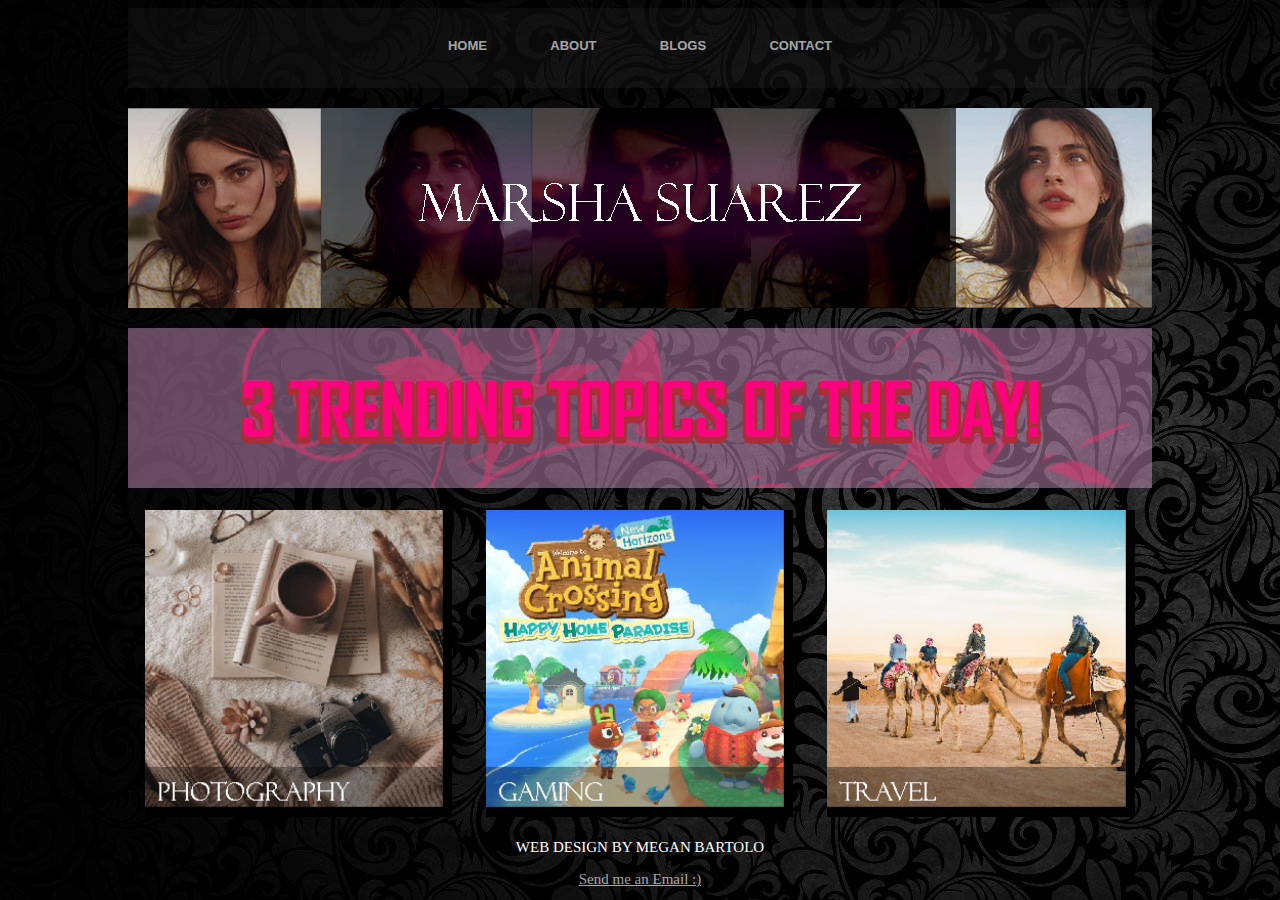
<file: index.html>
<!DOCTYPE html>
<html lang="en">

<head>
   <meta charset="UTF-8">
   <meta http-equiv="X-UA-Compatible" content="IE=edge">
   <meta name="viewport" content="width=device-width, initial-scale=1.0">
   <title>Impeccable_Interests.com</title>
   <!--The below links to the Styles.css file where we stylize-->
   <link rel="stylesheet" href="styles.css">

</head>
<body>

   <h1>
<!-- The href line links to pages / websites etc-->
      <a href="index.html">HOME</a>
      <a href="About.html">ABOUT</a>
      <a href="Blogs.html">BLOGS</a>
      <a href="Contact.html">CONTACT</a>

   </h1>
<!-- The img scr is to put an image on a page-->
   <h2><img src="Images/AboutmeBanner.jpg" alt=""></h2>

   <h3>
      <img src="Images/trending topics2.png" alt=""> 


      <div class="row">
         <div class="column">
            <a href="PhotographyBlog.html"><img src="Images/PhotoThumb.jpg" alt="Gaming" style="width:100%"></a>
         </div>
         <div class="column">
            <a href="GamingBlog.html"><img src="Images/GamingThumb.jpg" alt="Gaming" style="width:100%"></a>
         </div>
         <div class="column">
            <a href="TravelBlog.html"><img src="Images/Travel.jpg" alt="Gaming" style="width:100%"></a>
         </div>
       

   </h3>

   

   <h5>
<!-- P is a paragraph. Centre to centre the text-->
      <p>
         <center>
            <p style="color:rgb(255, 255, 255)">WEB DESIGN BY MEGAN BARTOLO </p>
         </center>

         

         <center>
            <p style="color:rgb(255, 255, 255)"><a href="mailto: meganbartolo13@gmail.com">Send me an Email :)</a> </p>
         </center>





      </p>

   </h5>
</body>





</html>
</file>
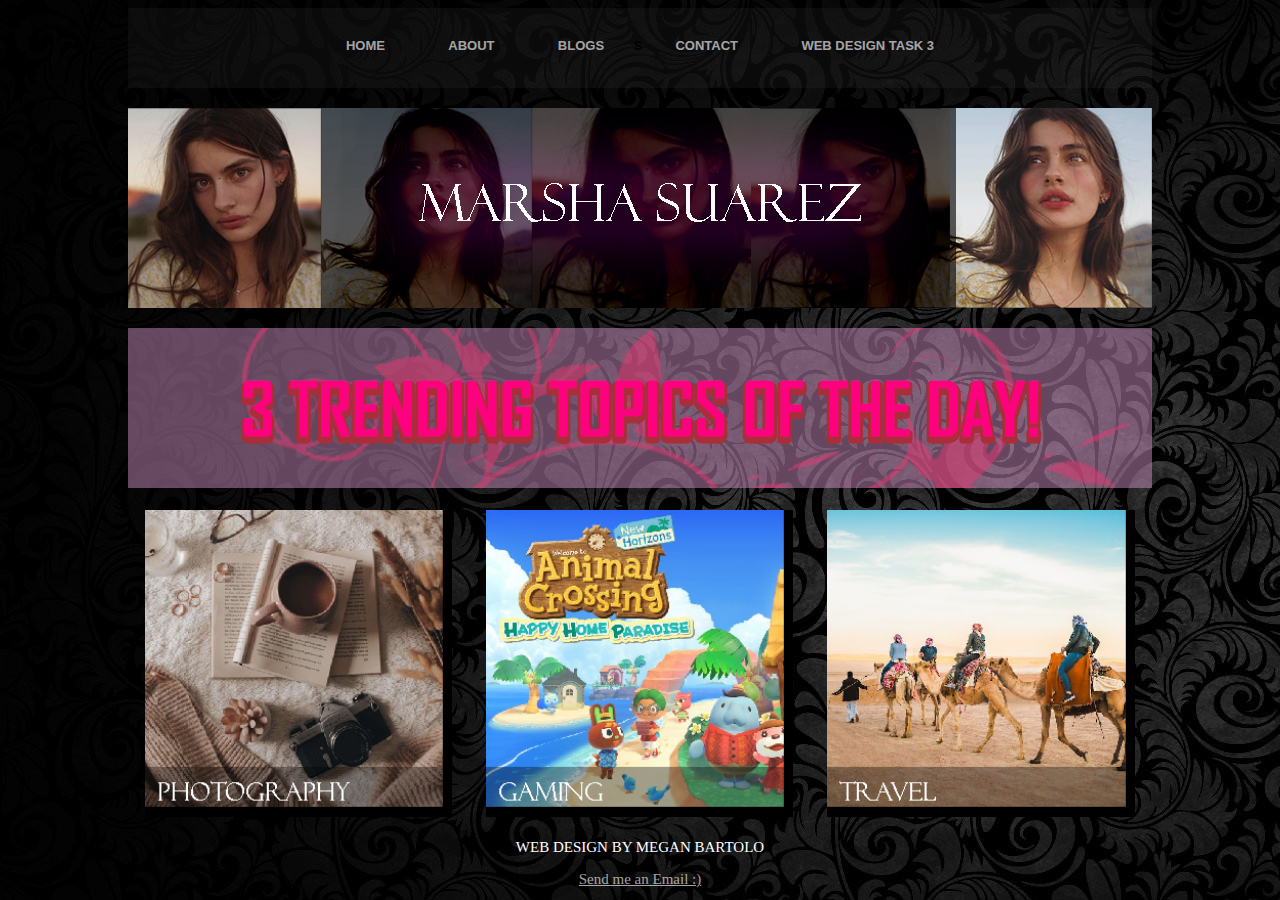
<file: ImpeccableInterests/index.html>
<!DOCTYPE html>
<html lang="en">

<head>
   <meta charset="UTF-8">
   <meta http-equiv="X-UA-Compatible" content="IE=edge">
   <meta name="viewport" content="width=device-width, initial-scale=1.0">
   <title>Impeccable_Interests.com</title>
   <!--The below links to the Styles.css file where we stylize-->
   <link rel="stylesheet" href="styles.css">

</head>
<body>

   <h1>
<!-- The href line links to pages / websites etc-->
      <a href="index.html">HOME</a>
      <a href="About.html">ABOUT</a>
      <a href="Blogs.html">BLOGS</a>S
      <a href="Contact.html">CONTACT</a>
      <a href="Documents/Website-Design-Task-3-Megan-Bartolo.pdf">WEB DESIGN TASK 3</a>

   </h1>
<!-- The img scr is to put an image on a page-->
   <h2><img src="Images/AboutmeBanner.jpg" alt=""></h2>

   <h3>
      <img src="Images/trending topics2.png" alt=""> 


      <div class="row"> 
         <div class="column"> 
            <a href="PhotographyBlog.html"><img src="Images/PhotoThumb.jpg" alt="Gaming" style="width:100%"></a>
         </div> 
         <div class="column">
            <a href="GamingBlog.html"><img src="Images/GamingThumb.jpg" alt="Gaming" style="width:100%"></a>
         </div>
         <div class="column">
            <a href="TravelBlog.html"><img src="Images/Travel.jpg" alt="Gaming" style="width:100%"></a>
         </div>
      </div> 
       

   </h3>

   

   <h5>
<!-- P is a paragraph. Centre to centre the text-->
      <p>
         <center>
            <p style="color:rgb(255, 255, 255)">WEB DESIGN BY MEGAN BARTOLO </p>
         </center>

         

         <center>
            <p style="color:rgb(255, 255, 255)"><a href="mailto: meganbartolo13@gmail.com">Send me an Email :)</a> </p>
         </center>





      </p>

   </h5>
</body>





</html>
</file>
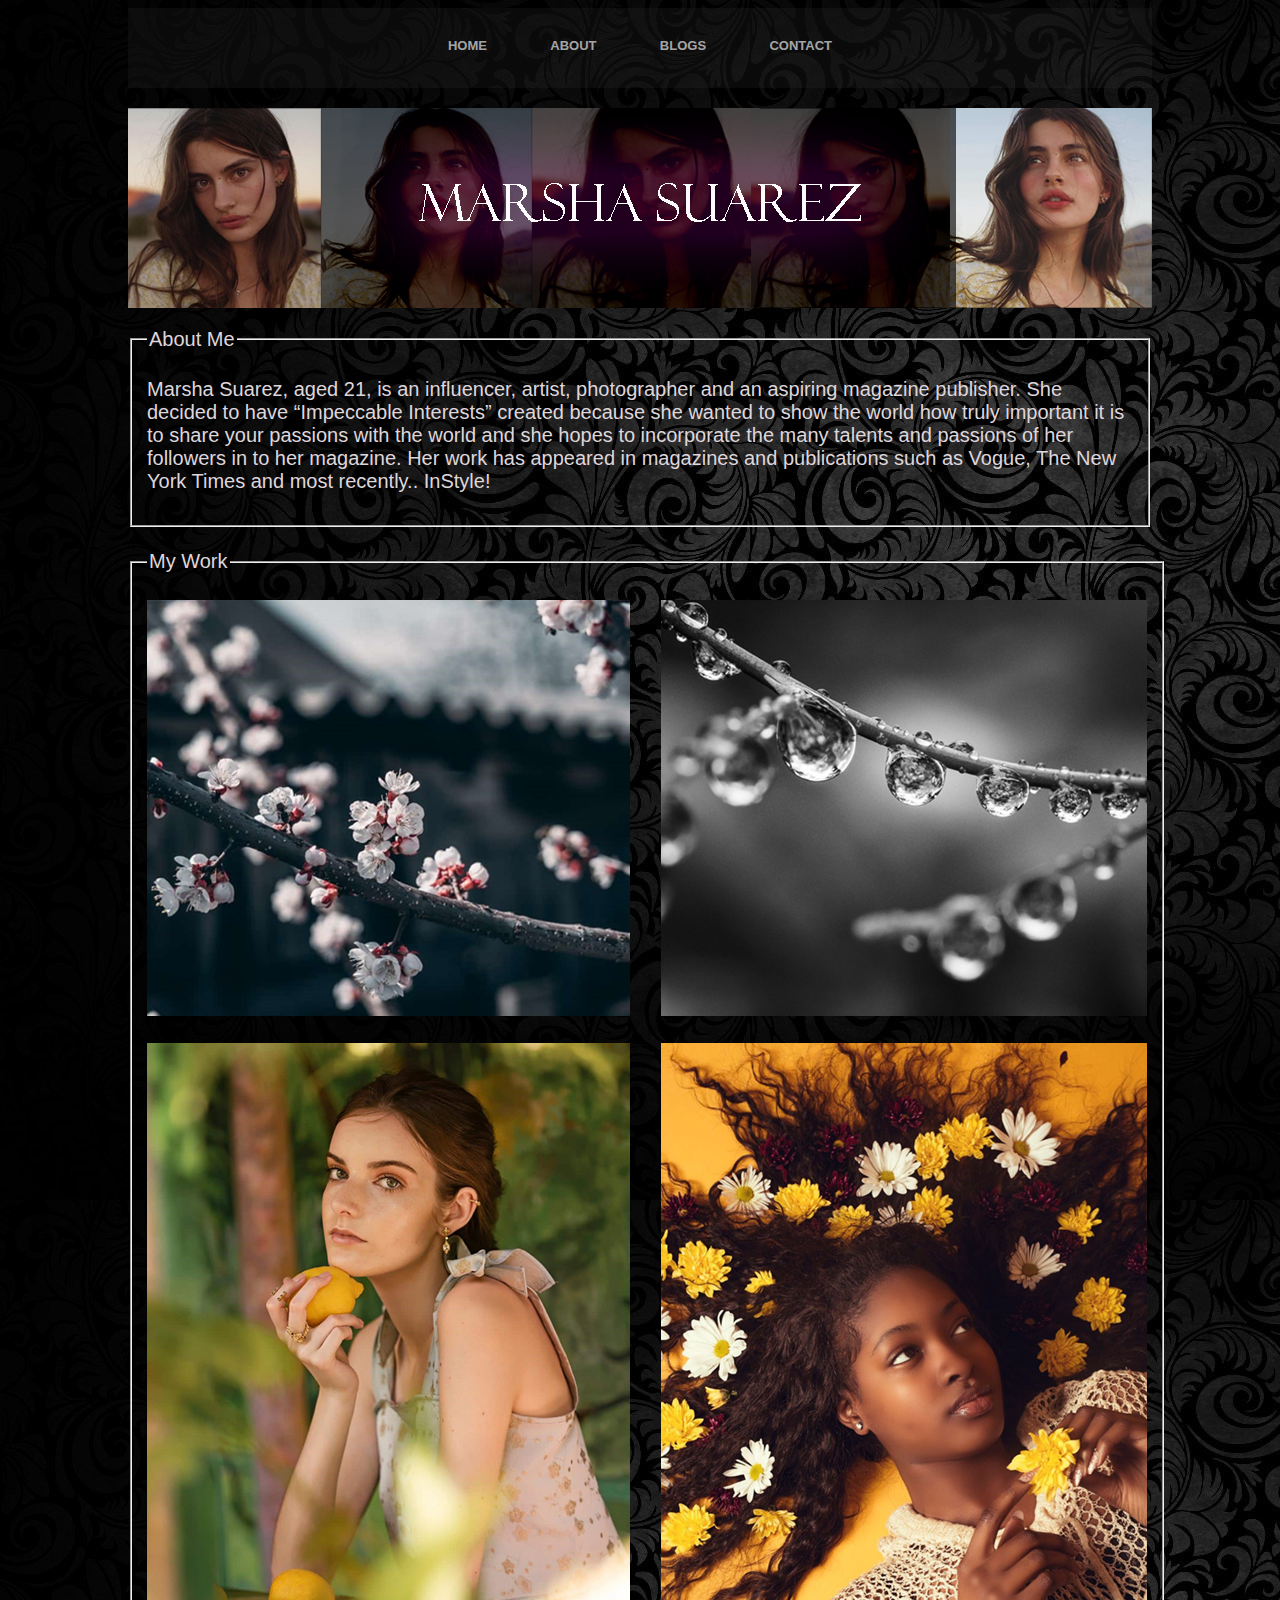
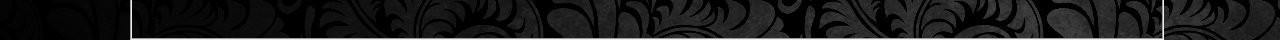
<file: About.html>
<!DOCTYPE html>
<html lang="en">

<head>
    <meta charset="UTF-8">
    <meta http-equiv="X-UA-Compatible" content="IE=edge">
    <meta name="viewport" content="width=, initial-scale=1.0">
    <title>About</title>
    <!--Below is linking S-->
    <link rel="stylesheet" href="styles.css">
</head>

<body>

    <h1>

        <a href="index.html">HOME</a>
        <a href="About.html">ABOUT</a>
        <a href="Blogs.html">BLOGS</a>
        <a href="Contact.html">CONTACT</a>

    </h1>


    <h2>

        <img src="Images/AboutmeBanner.jpg" alt="">

    </h2>

    <main>
        <fieldset>

            <legend>About Me</legend>


            <centre>
                <p> Marsha Suarez, aged 21, is an influencer, artist, photographer and an aspiring
                    magazine publisher. She decided to have “Impeccable Interests” created because
                    she wanted to show the world how truly important it is to share your passions with
                    the world and she hopes to incorporate the many talents and passions of her
                    followers in to her magazine. Her work has appeared in magazines and publications
                    such as Vogue, The New York Times and most recently.. InStyle!
                </p>
            </centre>



        </fieldset>

        <br>

        <fieldset>
            <legend>My Work</legend>
            <p><center><img src="Images/AMPhotos.jpg" alt=""></center></p>
        </fieldset>



    </main>
</body>

</html>
</file>
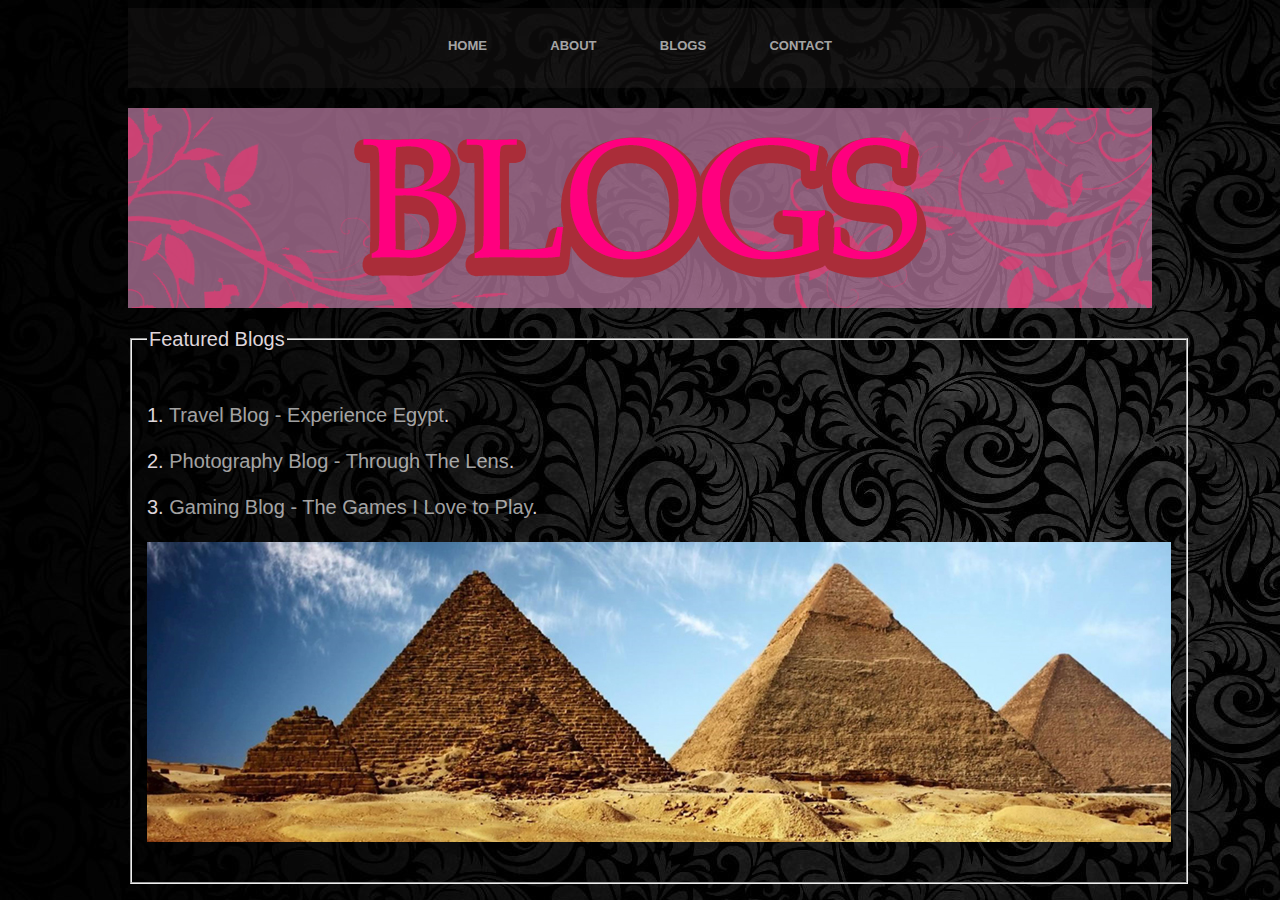
<file: Blogs.html>
<!DOCTYPE html>
<html lang="en">

<head>
    <meta charset="UTF-8">
    <meta http-equiv="X-UA-Compatible" content="IE=edge">
    <meta name="viewport" content="width=device-width, initial-scale=1.0">
    <title>Blogs</title>
    <link rel="stylesheet" href="styles.css">
</head>

<body>
    <h1>

        <a href="index.html">HOME</a>
        <a href="About.html">ABOUT</a>
        <a href="Blogs.html">BLOGS</a>
        <a href="Contact.html">CONTACT</a>

    </h1>

    <h2><img src="Images/blog banner.png" alt=""></h2>

    <footer>
        <fieldset>

            <legend>Featured Blogs</legend>
<!--Linkable items using a href - First part is the item to link to and second part is the name of the link-->
            <br><br>

           1.   <a href="TravelBlog.html">Travel Blog - Experience Egypt</a>.<br><br>

           2.   <a href="PhotographyBlog.html">Photography Blog - Through The Lens</a>.<br><br>

           3.   <a href="GamingBlog.html">Gaming Blog - The Games I Love to Play</a>.<br><br>

            <img src="Images/Blog1a.jpg" alt="">

            <br><br>

           
        </fieldset>
    </footer>

</body>

</html>
</file>
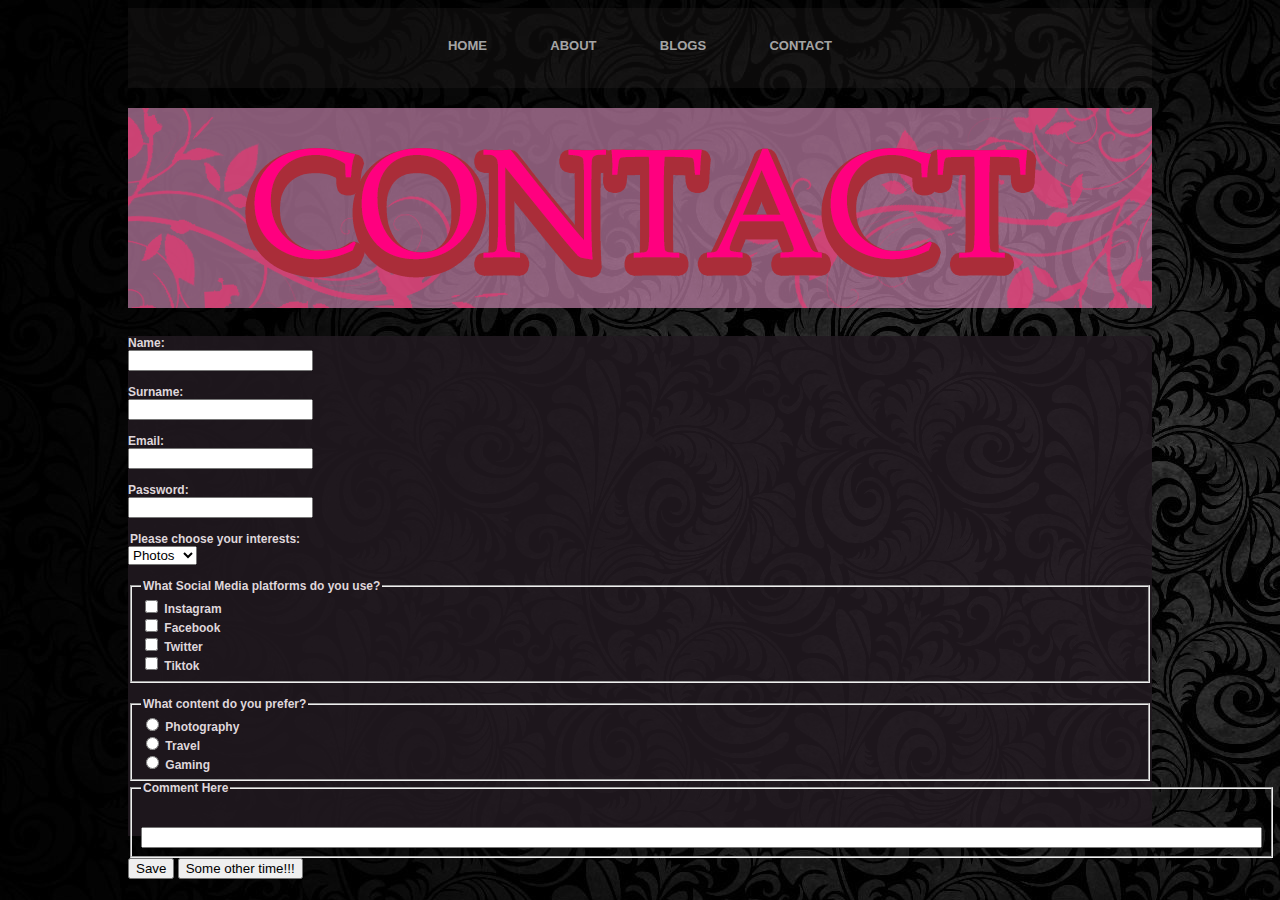
<file: Contact.html>
<!DOCTYPE html>
<html lang="en">

<head>
    <meta charset="UTF-8">
    <meta http-equiv="X-UA-Compatible" content="IE=edge">
    <meta name="viewport" content="width=device-width, initial-scale=1.0">
    <title>Contact</title>
    <link rel="stylesheet" href="styles.css">
</head>

<body>
    <h1>

        <a href="index.html">HOME</a>
        <a href="About.html">ABOUT</a>
        <a href="Blogs.html">BLOGS</a>
        <a href="Contact.html">CONTACT</a>

    </h1>

    <h2><img src="Images/contact banner.png" alt=""></h2>

    <h6>
        <!--
    A form requires 2 attributes:
    action: The URL it should send the info to
-->
        <form action="#" method="get">


            <!--
        For search engine readability, each input requires a label
        A label can use the "for" attribute to specify what it is linked to
    -->

            <label for="lastName">Name:</label>
            <!--
        An input cat take many forms (based on the "type" attribute)
        They all require a "name" to associate values
        and an "id" to link with the label
    -->
            <br>
            <input type="text" name="firstName" id="firstName">

            <br><br>

            <!-- We can also add an email field -->
            <label for="lastName">Surname:</label>
            <br>
            <input type="text" name="lastName" id="lastName">

            <br><br>

            <!-- We can also add an email field -->
            <label for="email">Email:</label>
            <br>
            <input type="email" name="email" id="email">

            <br><br>

            <!-- Passwords -->
            <label for="password">Password:</label>
            <br>
            <input type="password">

            <br>

            <label for="starter"></label>

            <br>

            <!-- Dropdown lists can be added using the select tag -->
            <legend>Please choose your interests:</legend>
            <select name="starter-pokemon" id="starter-pokemon">
                <option value="bulbasaur">Photos</option>
                <option value="charmander">Travel</option>
                <option value="squirtle">Gaming</option>
            </select>

            <br><br>

            <!-- We can use fieldset to create a multiple choice question -->

            <fieldset>
                <legend>What Social Media platforms do you use?</legend>

                <input type="checkbox" name="social-networks" id="instagram">
                <label for="instagram">Instagram</label>
                <br>

                <input type="checkbox" name="social-networks" id="facebook">
                <label for="facebook">Facebook</label>
                <br>

                <input type="checkbox" name="social-networks" id="twitter">
                <label for="twitter">Twitter</label>
                <br>

                <input type="checkbox" name="social-networks" id="tiktok">
                <label for="tiktok">Tiktok</label>

            </fieldset>

            <br>


            <!-- We can also add radio buttons for single choice questions -->
            <fieldset>
                <legend>What content do you prefer?</legend>

                <input type="radio" name="island" id="photography">
                <label for="photography">Photography</label>
                <br>

                <input type="radio" name="island" id="travel">
                <label for="travel">Travel</label>
                <br>

                <input type="radio" name="island" id="gaming">
                <label for="gaming">Gaming</label>

            </fieldset>
            <fieldset>
                <br>
                <legend>Comment Here</legend>
                <br>
                <input type="text" name="island" size="137px">

                <br>

            </fieldset>

            <button type="submit">Save</button>
            <button type="reset">Some other time!!!</button>

        </form>
    </h6>

</body>




</html>
</file>
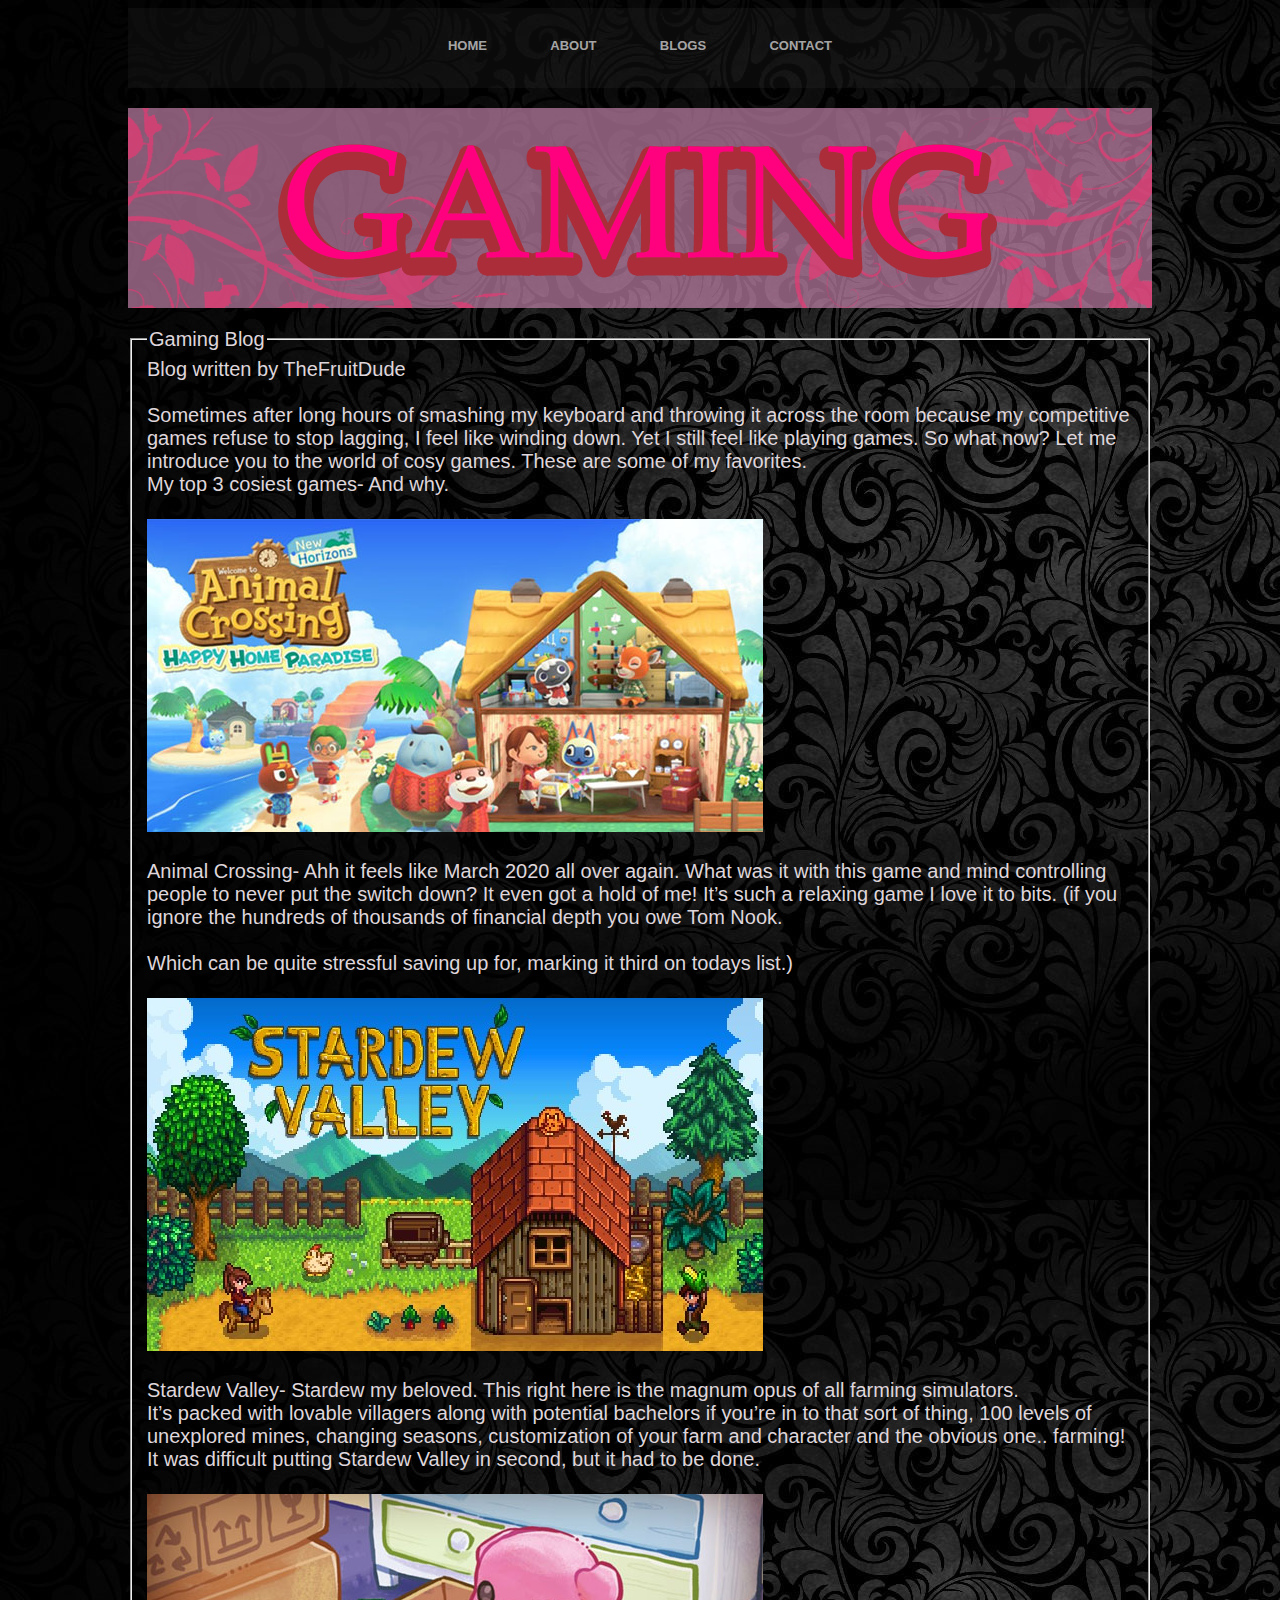
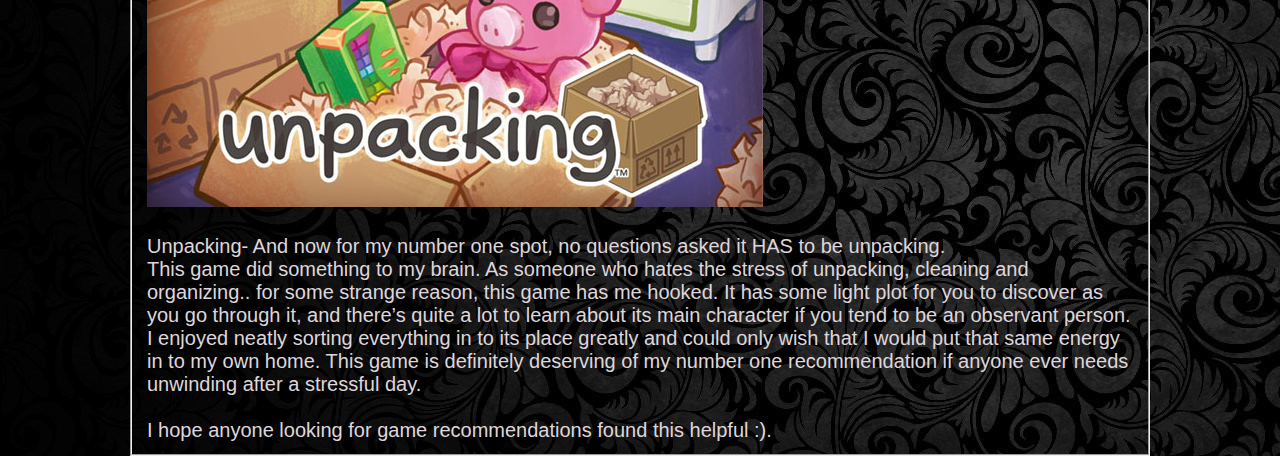
<file: GamingBlog.html>
<!DOCTYPE html>
<html lang="en">

<head>
    <meta charset="UTF-8">
    <meta http-equiv="X-UA-Compatible" content="IE=edge">
    <meta name="viewport" content="width=device-width, initial-scale=1.0">
    <title>GamingBlog</title>
    <link rel="stylesheet" href="styles.css">
</head>

<body>
    <h1>

        <a href="index.html">HOME</a>
        <a href="About.html">ABOUT</a>
        <a href="Blogs.html">BLOGS</a>
        <a href="Contact.html">CONTACT</a>

    </h1>

    <h2><img src="Images/gaming banner.png" alt=""></h2>

    <footer>
        <fieldset>

            <legend>Gaming Blog</legend>

            Blog written by TheFruitDude

            <br><br>

            Sometimes after long hours of smashing my keyboard and throwing it across the room because my competitive
            games refuse to stop lagging, I feel like winding down. Yet I still feel like playing games. So what now?
            Let me introduce you to the world of cosy games. These are some of my favorites.
            <br>
            My top 3 cosiest games- And why.

            <br> <br>

            <img src="Images/animal crossing2.jpg" alt="">

            <br><br>


            Animal Crossing- Ahh it feels like March 2020 all over again. What was it with this game and mind controlling people to never
            put the switch down? It even got a hold of me! It’s such a relaxing game I love it to bits. (if you ignore
            the hundreds of thousands of financial depth you owe Tom Nook.
            <br> <br>
            Which can be quite stressful saving up for, marking it third on todays list.)
            <br><br>
            <img src="Images/stardew.jpg" alt="">
            <br><br>
            Stardew Valley- Stardew my beloved. This right here is the magnum opus of all farming simulators.<br>
            It’s packed with lovable villagers along with potential bachelors if you’re in to that sort of thing, 100
            levels of unexplored mines, changing seasons, customization of your farm and character and the obvious one..
            farming! It was difficult putting Stardew Valley in second, but it had to be done.
            <br><br> 
            <img src="Images/unpacking2.jpg" alt="">

            <br><br>

            Unpacking- And now for my number one spot, no questions asked it HAS to be unpacking.<br>
            This game did something to my brain. As someone who hates the stress of unpacking, cleaning and organizing..
            for some strange reason, this game has me hooked. It has some light plot for you to discover as you go
            through it, and there’s quite a lot to learn about its main character if you tend to be an observant person.
            I enjoyed neatly sorting everything in to its place greatly and could only wish that I would put that same
            energy in to my own home. This game is definitely deserving of my number one recommendation if anyone ever
            needs unwinding after a stressful day.
            <br><br>
            I hope anyone looking for game recommendations found this helpful :).











        </fieldset>
    </footer>

</body>

</html>
</file>
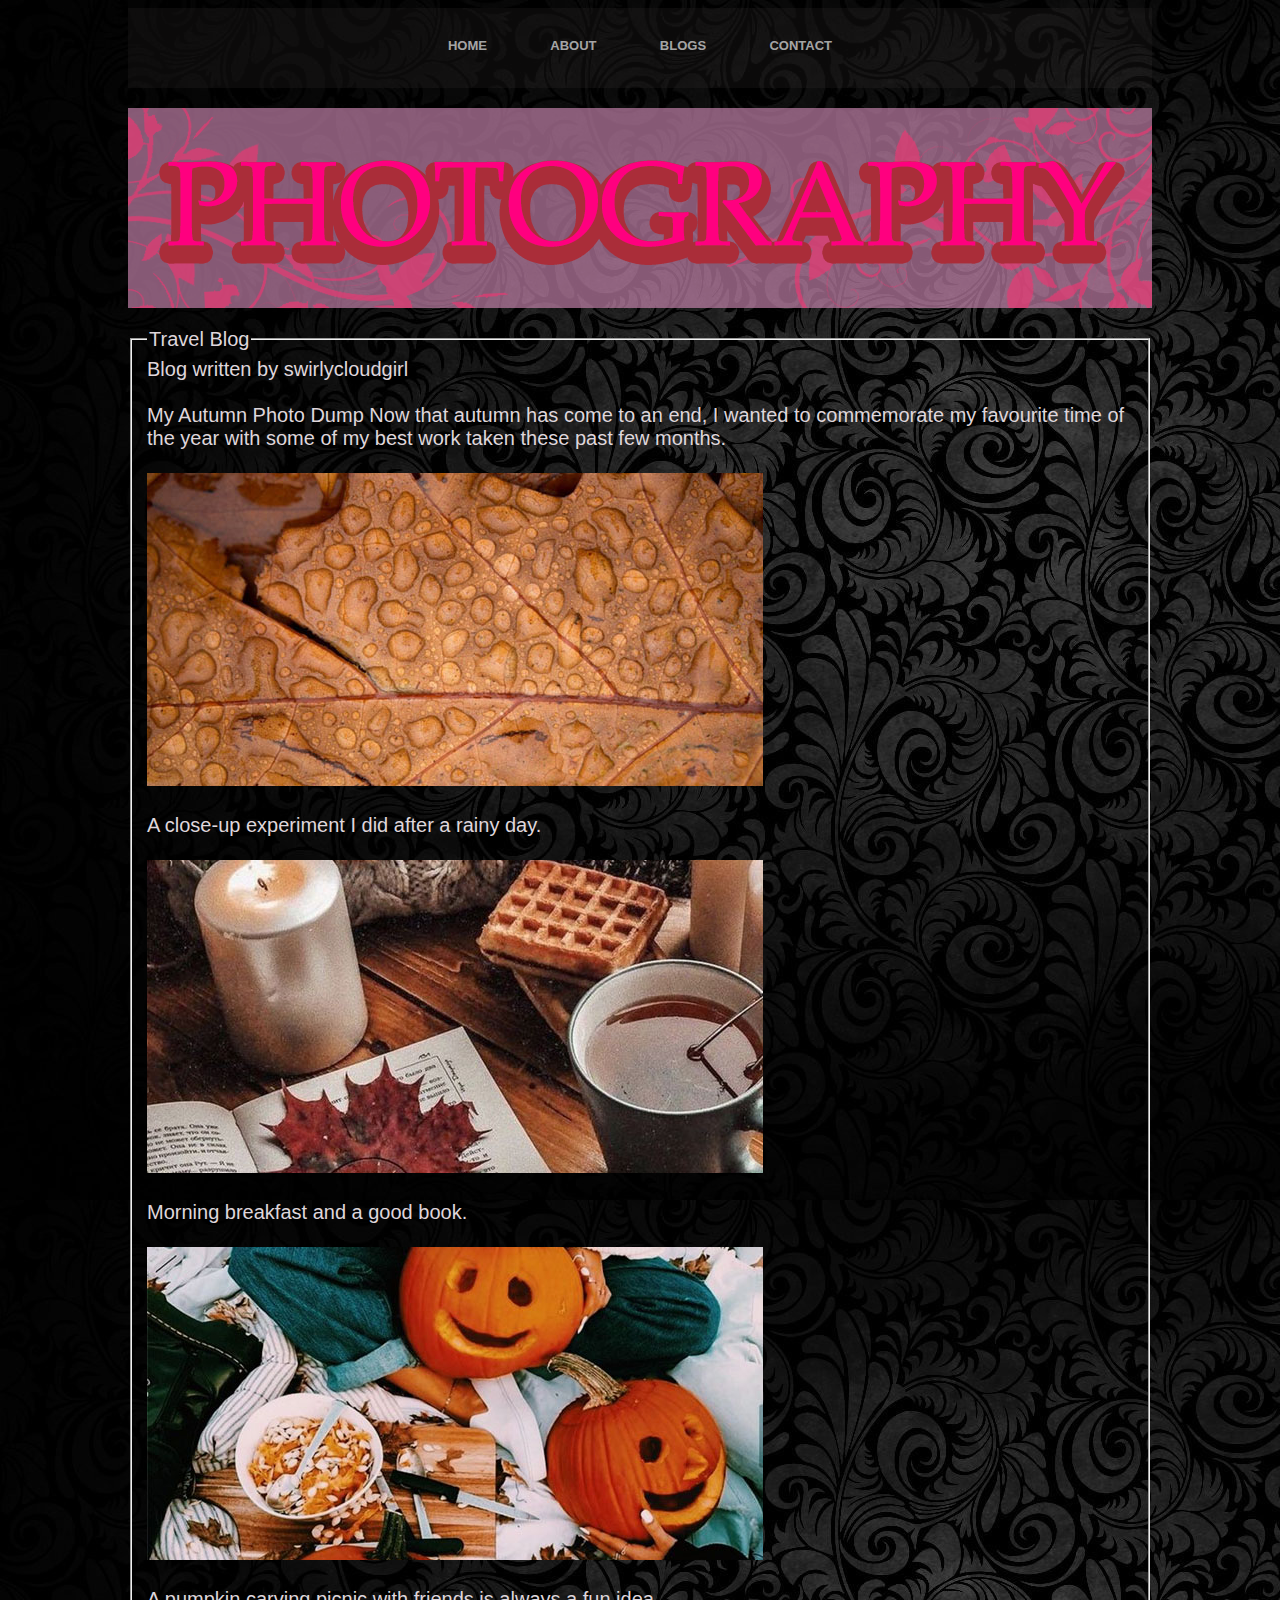
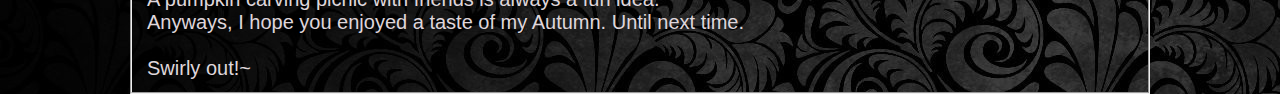
<file: PhotographyBlog.html>
<!DOCTYPE html>
<html lang="en">
<head>
    <meta charset="UTF-8">
    <meta http-equiv="X-UA-Compatible" content="IE=edge">
    <meta name="viewport" content="width=device-width, initial-scale=1.0">
    <title>PhotographyBlog</title>
        <link rel="stylesheet" href="styles.css">
</head>
<body>
    <h1>

        <a href="index.html">HOME</a>
        <a href="About.html">ABOUT</a>
        <a href="Blogs.html">BLOGS</a>
        <a href="Contact.html">CONTACT</a>

    </h1>

    <h2><img src="Images/photography banner.png" alt=""></h2>

    <footer>
        <fieldset>

            <legend>Travel Blog</legend>

            Blog written by swirlycloudgirl

            <br><br>

            My Autumn Photo Dump
            Now that autumn has come to an end, I wanted to commemorate my favourite time of the year with some of my best work taken these past few months.<br> 
            <br>


            <img src="Images/rain leaf2.jpg" alt="">

            <br><br>


            A close-up experiment I did after a rainy day.
            <br><br>
            <img src="Images/cozy autumn2.jpg" alt="">
            <br><br>

            Morning breakfast and a good book.

            <br><br>

            <img src="Images/pumpkin picnic2.jpg" alt="">

            <br><br>
            A pumpkin carving picnic with friends is always a fun idea.
            <br>
            Anyways, I hope you enjoyed a taste of my Autumn. Until next time.
            <br> 
            <br> Swirly out!~














        </fieldset>
    </footer>

</body>

</html>
</file>
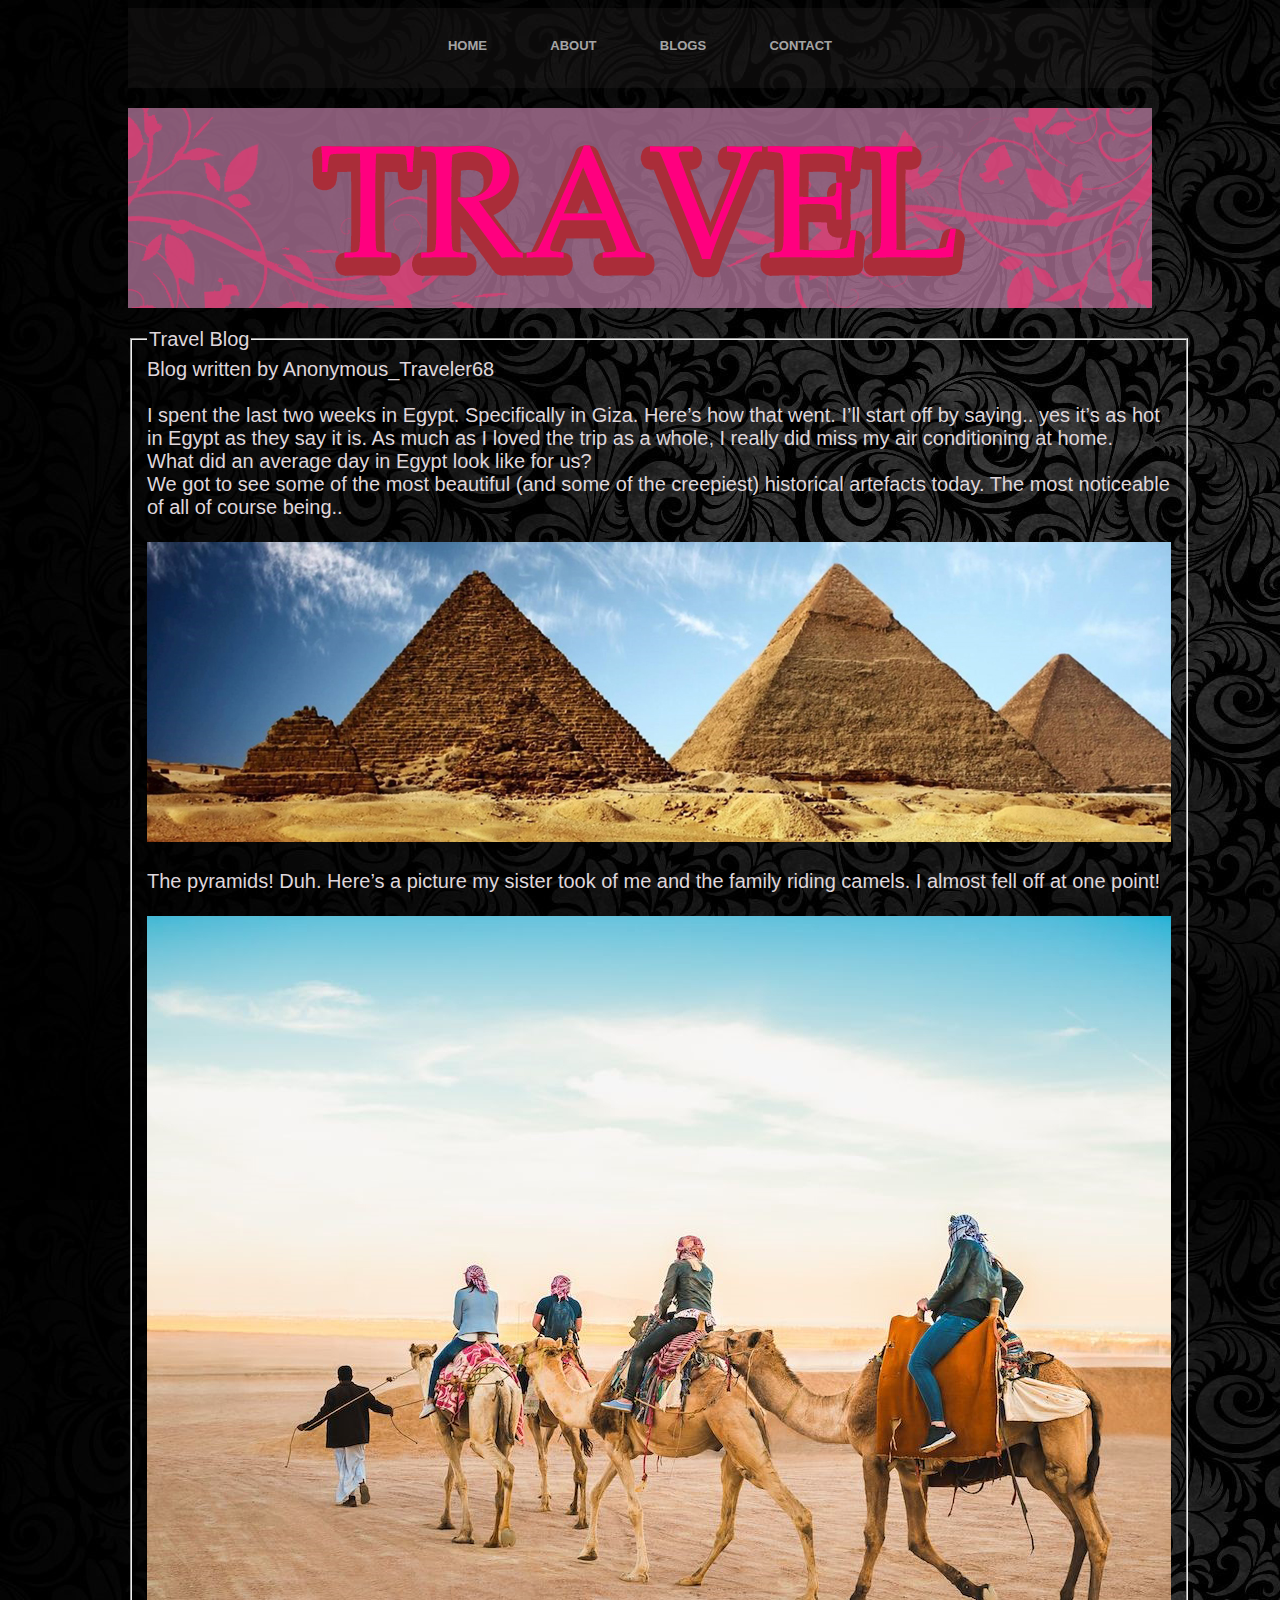
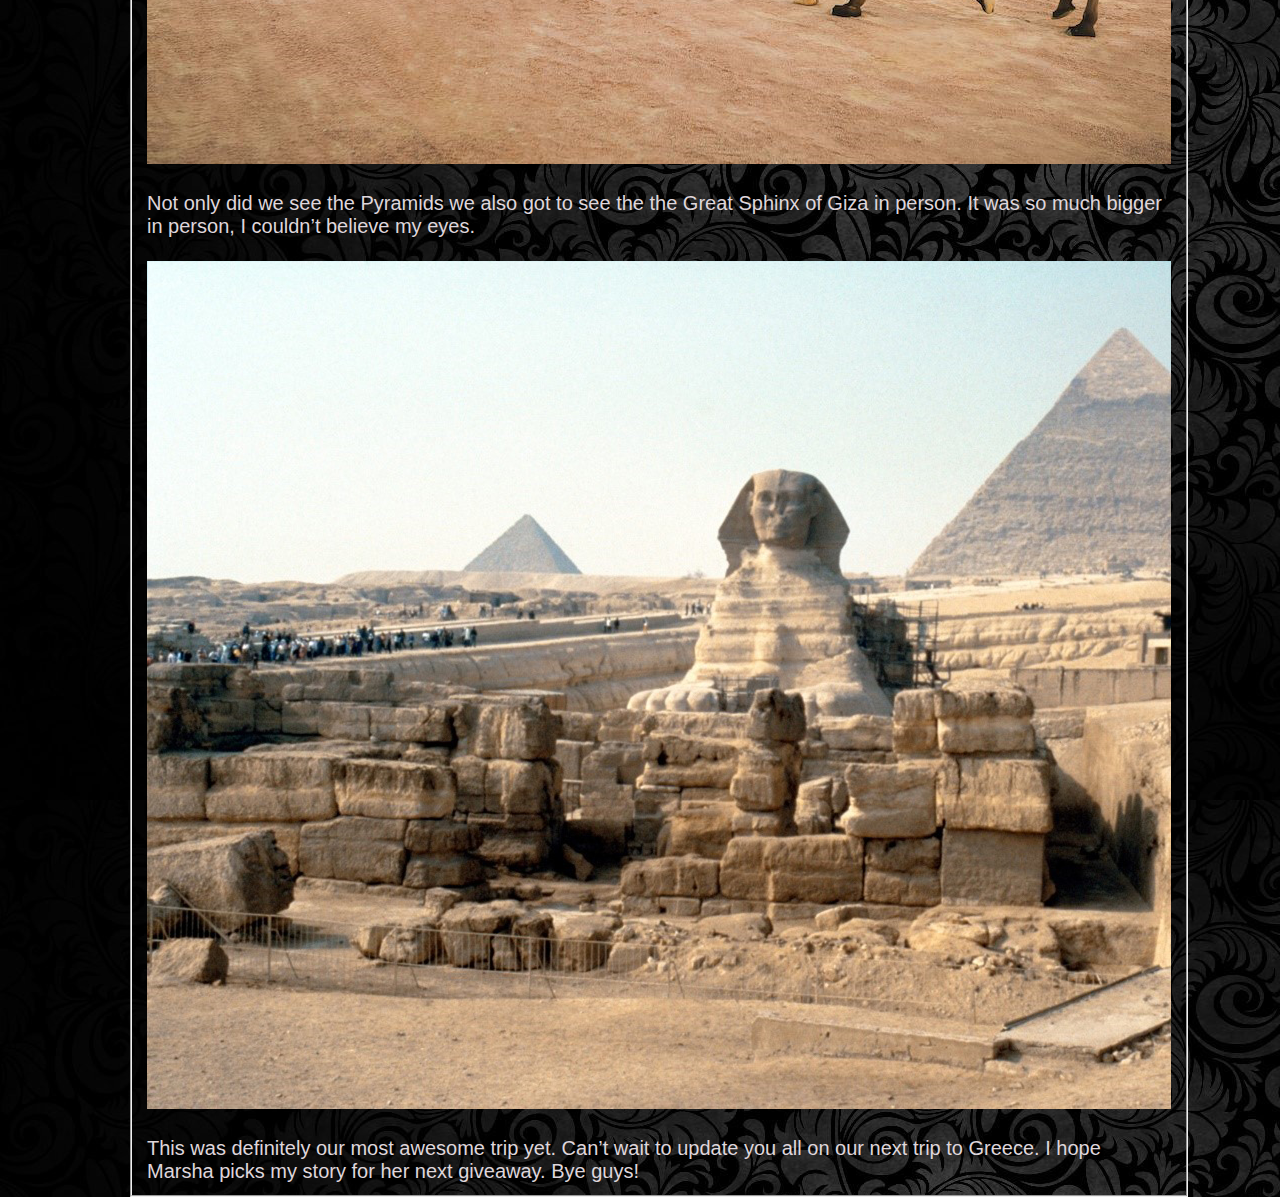
<file: TravelBlog.html>
<!DOCTYPE html>
<html lang="en">
<head>
    <meta charset="UTF-8">
    <meta http-equiv="X-UA-Compatible" content="IE=edge">
    <meta name="viewport" content="width=device-width, initial-scale=1.0">
    <title>TravelBlog</title>
    <link rel="stylesheet" href="styles.css">
</head>
<body>
    <h1>

        <a href="index.html">HOME</a>
        <a href="About.html">ABOUT</a>
        <a href="Blogs.html">BLOGS</a>
        <a href="Contact.html">CONTACT</a>

    </h1>

    <h2><img src="Images/travel banner.png" alt=""></h2>

    <footer>
        <fieldset>

            <legend>Travel Blog</legend>

            Blog written by Anonymous_Traveler68

            <br><br>

            I spent the last two weeks in Egypt. Specifically in Giza. Here’s how that went.

            I’ll start off by saying.. yes it’s as hot in Egypt as they say it is. As much as I loved the trip as a
            whole, I
            really did miss my air conditioning at home.<br>
            What did an average day in Egypt look like for us?<br>
            We got to see some of the most beautiful (and some of the creepiest) historical artefacts today. The
            most noticeable of all of course being..<br><br>

            <img src="Images/Blog1a.jpg" alt="">

            <br><br>


            The pyramids! Duh.
            Here’s a picture my sister took of me and the family riding camels. I almost fell off at one point!
            <br><br>
            <img src="Images/Blog2.jpg" alt="">
            <br><br>

            Not only did we see the Pyramids we also got to see the the Great Sphinx of Giza in person. It was so much
            bigger in person, I couldn’t believe my eyes.

            <br><br>

            <img src="Images/Blog3A.jpg" alt="">

            <br><br>

            This was definitely our most awesome trip yet. Can’t wait to update you all on our next trip to Greece. I
            hope Marsha picks my story for her next giveaway. Bye guys!











        </fieldset>
    </footer>

</body>

</html>
</file>
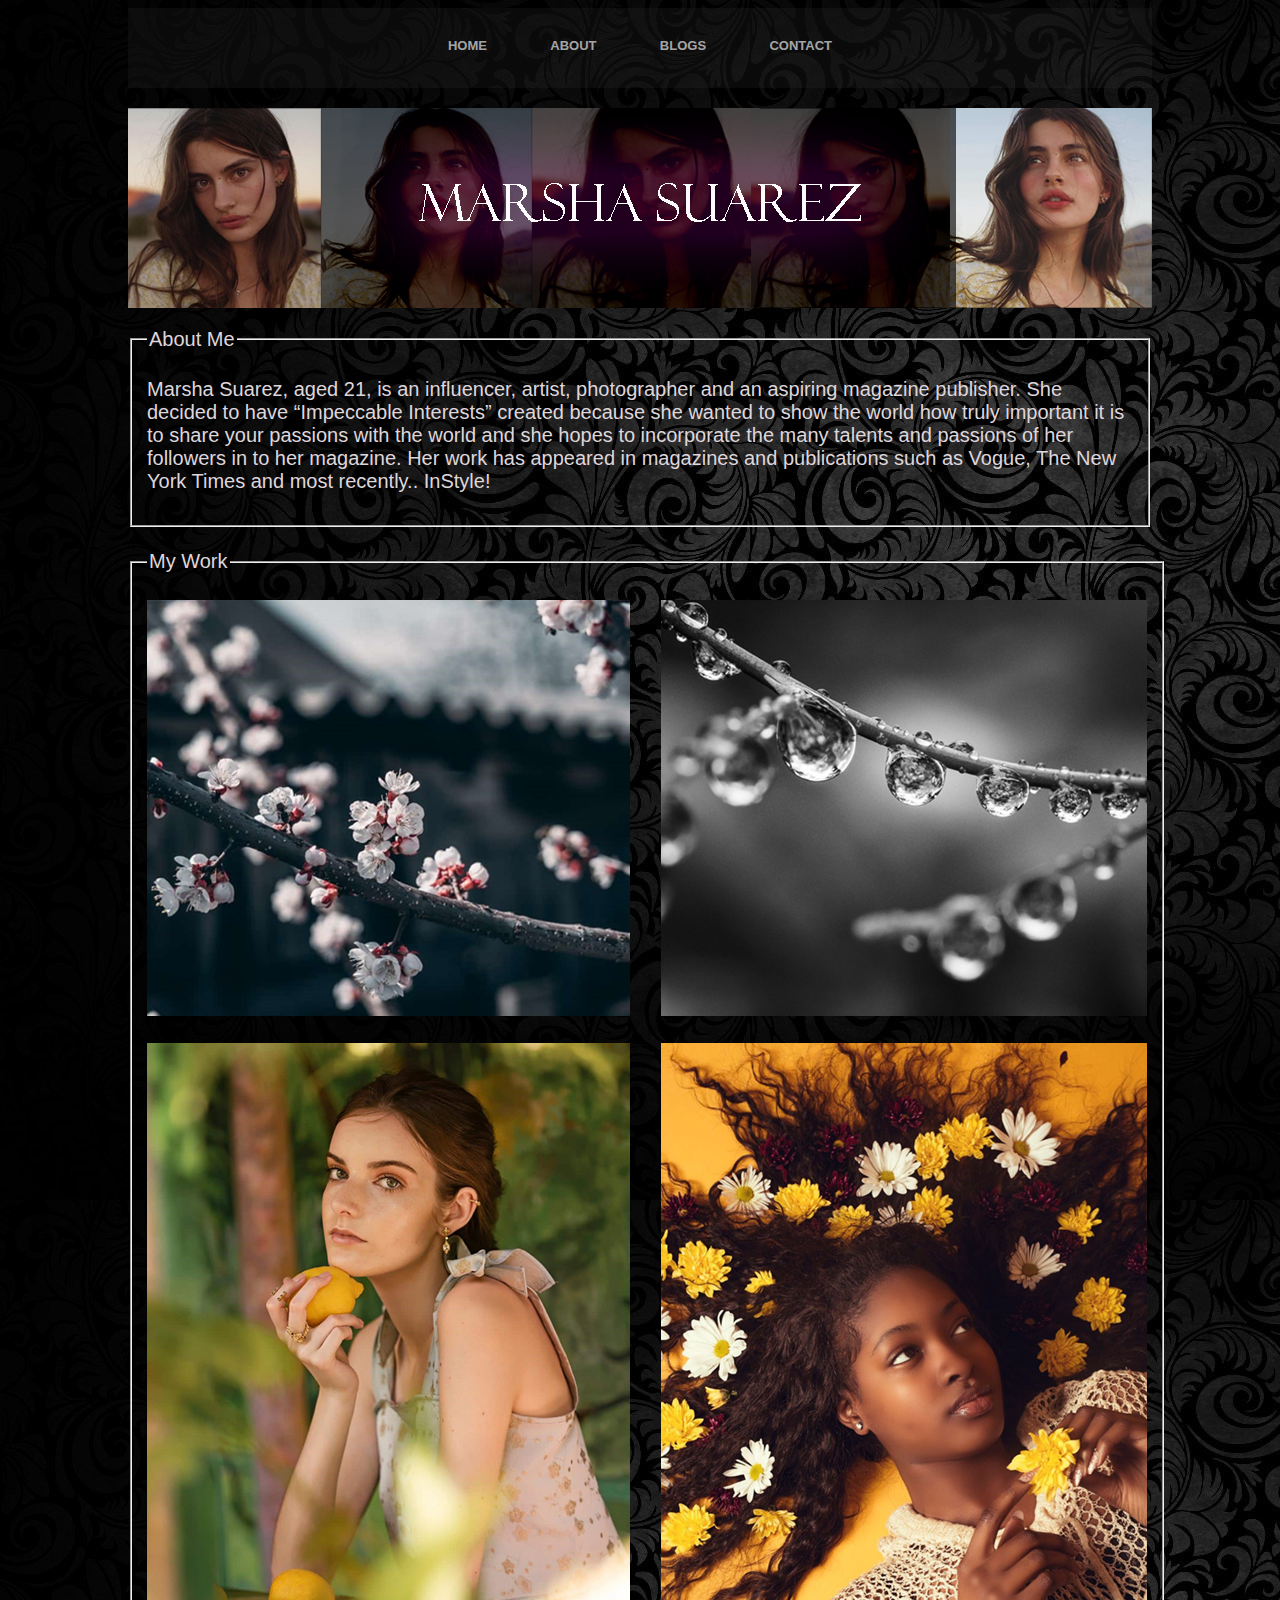
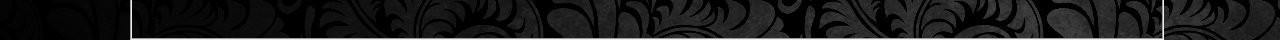
<file: ImpeccableInterests/About.html>
<!DOCTYPE html>
<html lang="en">

<head>
    <meta charset="UTF-8">
    <meta http-equiv="X-UA-Compatible" content="IE=edge">
    <meta name="viewport" content="width=, initial-scale=1.0">
    <title>About</title>
    <!--Below is linking S-->
    <link rel="stylesheet" href="styles.css">
</head>

<body>

    <h1>

        <a href="index.html">HOME</a>
        <a href="About.html">ABOUT</a>
        <a href="Blogs.html">BLOGS</a>
        <a href="Contact.html">CONTACT</a>

    </h1>


    <h2>

        <img src="Images/AboutmeBanner.jpg" alt="">

    </h2>

    <main>
        <fieldset>

            <legend>About Me</legend>


            <centre>
                <p> Marsha Suarez, aged 21, is an influencer, artist, photographer and an aspiring
                    magazine publisher. She decided to have “Impeccable Interests” created because
                    she wanted to show the world how truly important it is to share your passions with
                    the world and she hopes to incorporate the many talents and passions of her
                    followers in to her magazine. Her work has appeared in magazines and publications
                    such as Vogue, The New York Times and most recently.. InStyle!
                </p>
            </centre>



        </fieldset>

        <br>

        <fieldset>
            <legend>My Work</legend>
            <p><center><img src="Images/AMPhotos.jpg" alt=""></center></p>
        </fieldset>



    </main>
</body>

</html>
</file>
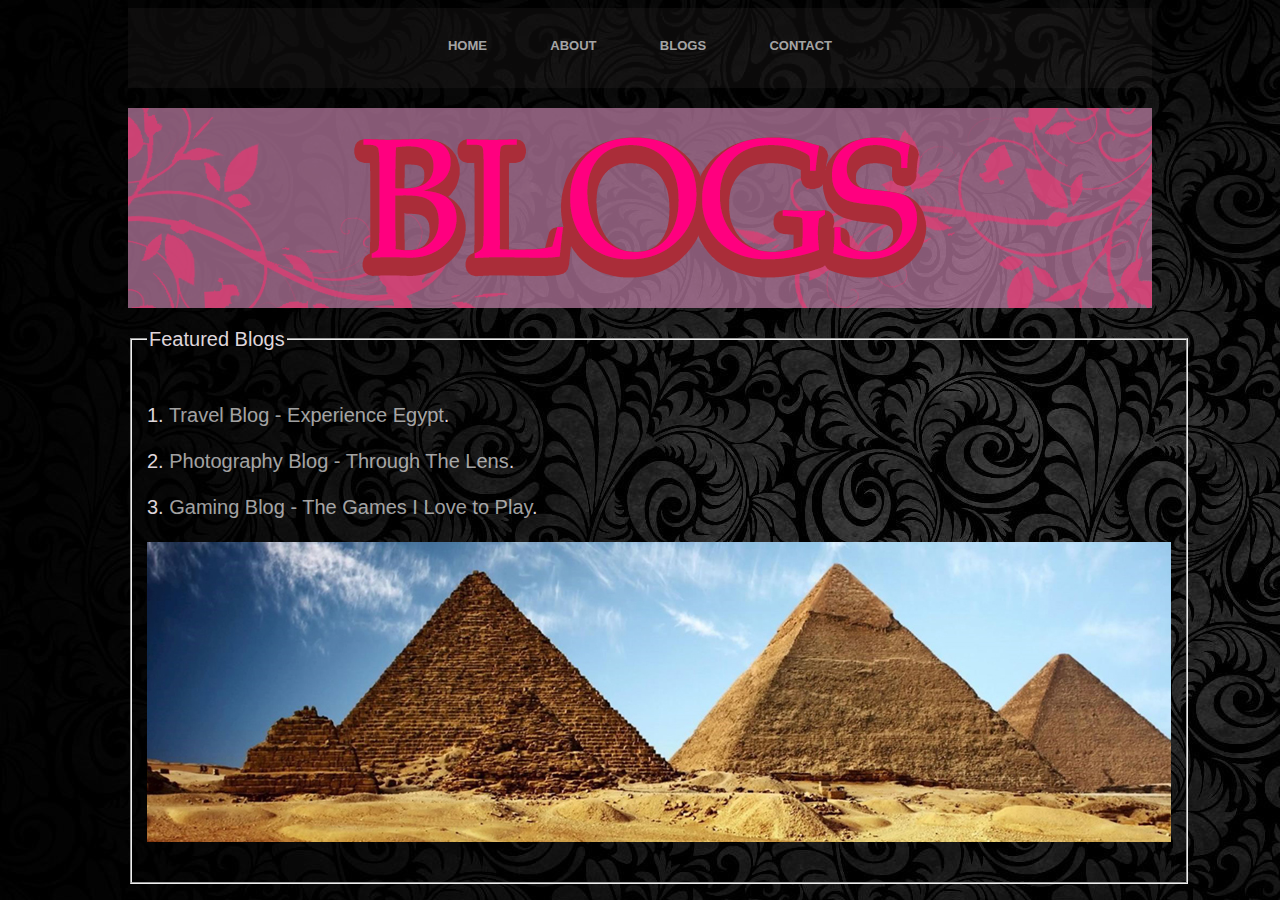
<file: ImpeccableInterests/Blogs.html>
<!DOCTYPE html>
<html lang="en">

<head>
    <meta charset="UTF-8">
    <meta http-equiv="X-UA-Compatible" content="IE=edge">
    <meta name="viewport" content="width=device-width, initial-scale=1.0">
    <title>Blogs</title>
    <link rel="stylesheet" href="styles.css">
</head>

<body>
    <h1>

        <a href="index.html">HOME</a>
        <a href="About.html">ABOUT</a>
        <a href="Blogs.html">BLOGS</a>
        <a href="Contact.html">CONTACT</a>

    </h1>

    <h2><img src="Images/blog banner.png" alt=""></h2>

    <footer>
        <fieldset>

            <legend>Featured Blogs</legend>
<!--Linkable items using a href - First part is the item to link to and second part is the name of the link-->
            <br><br>

           1.   <a href="TravelBlog.html">Travel Blog - Experience Egypt</a>.<br><br>

           2.   <a href="PhotographyBlog.html">Photography Blog - Through The Lens</a>.<br><br>

           3.   <a href="GamingBlog.html">Gaming Blog - The Games I Love to Play</a>.<br><br>

            <img src="Images/Blog1a.jpg" alt="">

            <br><br>

           
        </fieldset>
    </footer>

</body>

</html>
</file>
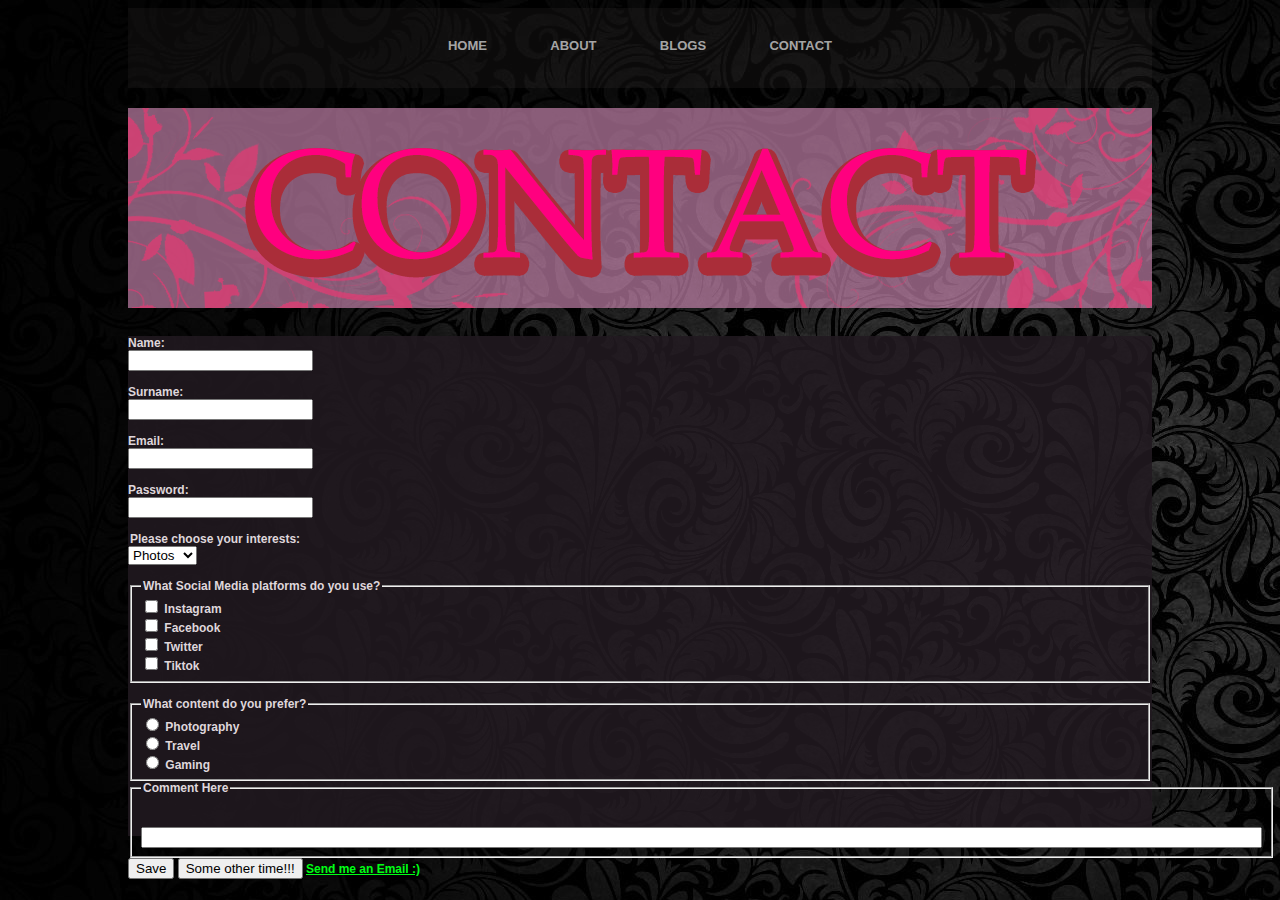
<file: ImpeccableInterests/Contact.html>
<!DOCTYPE html>
<html lang="en">

<head>
    <meta charset="UTF-8">
    <meta http-equiv="X-UA-Compatible" content="IE=edge">
    <meta name="viewport" content="width=device-width, initial-scale=1.0">
    <title>Contact</title>
    <link rel="stylesheet" href="styles.css">

</head>


<style>

    
.button1
{
 
  color: rgb(218, 0, 124);
  
}

</style>


<body>
    <h1>

        <a href="index.html">HOME</a>
        <a href="About.html">ABOUT</a>
        <a href="Blogs.html">BLOGS</a>
        <a href="Contact.html">CONTACT</a>

    </h1>

    

    <h2><img src="Images/contact banner.png" alt=""></h2>

    <h6>
        <!--
    A form requires 2 attributes:
    action: The URL it should send the info to
-->
        <form action="#" method="get">


            <!--
        For search engine readability, each input requires a label
        A label can use the "for" attribute to specify what it is linked to
    -->

            <label for="lastName">Name:</label>
            <!--
        An input cat take many forms (based on the "type" attribute)
        They all require a "name" to associate values
        and an "id" to link with the label
    -->
            <br>
            <input type="text" name="firstName" id="firstName">

            <br><br>

            <!-- We can also add an email field -->
            <label for="lastName">Surname:</label>
            <br>
            <input type="text" name="lastName" id="lastName">

            <br><br>

            <!-- We can also add an email field -->
            <label for="email">Email:</label>
            <br>
            <input type="email" name="email" id="email">

            <br><br>

            <!-- Passwords -->
            <label for="password">Password:</label>
            <br>
            <input type="password">

            <br>

            <label for="starter"></label>

            <br>

            <!-- Dropdown lists can be added using the select tag -->
            <legend>Please choose your interests:</legend>
            <select name="starter-pokemon" id="starter-pokemon">
                <option value="bulbasaur">Photos</option>
                <option value="charmander">Travel</option>
                <option value="squirtle">Gaming</option>
            </select>

            <br><br>

            <!-- We can use fieldset to create a multiple choice question -->

            <fieldset>
                <legend>What Social Media platforms do you use?</legend>

                <input type="checkbox" name="social-networks" id="instagram">
                <label for="instagram">Instagram</label>
                <br>

                <input type="checkbox" name="social-networks" id="facebook">
                <label for="facebook">Facebook</label>
                <br>

                <input type="checkbox" name="social-networks" id="twitter">
                <label for="twitter">Twitter</label>
                <br>

                <input type="checkbox" name="social-networks" id="tiktok">
                <label for="tiktok">Tiktok</label>

            </fieldset>

            <br>


            <!-- We can also add radio buttons for single choice questions -->
            <fieldset>
                <legend>What content do you prefer?</legend>

                <input type="radio" name="island" id="photography">
                <label for="photography">Photography</label>
                <br>

                <input type="radio" name="island" id="travel">
                <label for="travel">Travel</label>
                <br>

                <input type="radio" name="island" id="gaming">
                <label for="gaming">Gaming</label>

            </fieldset>
            <fieldset>
                <br>
                <legend>Comment Here</legend>
                <br>
                <input type="text" name="island" size="137px">

                <br>

            </fieldset>

            

            <button type="button">Save</button>
            <button type="reset">Some other time!!!</button>
            <a style="color: #00ff15" href="mailto: meganbartolo13@gmail.com">Send me an Email :)</a>
           
            
            

        </form>
    </h6>



</body>






</html>
</file>
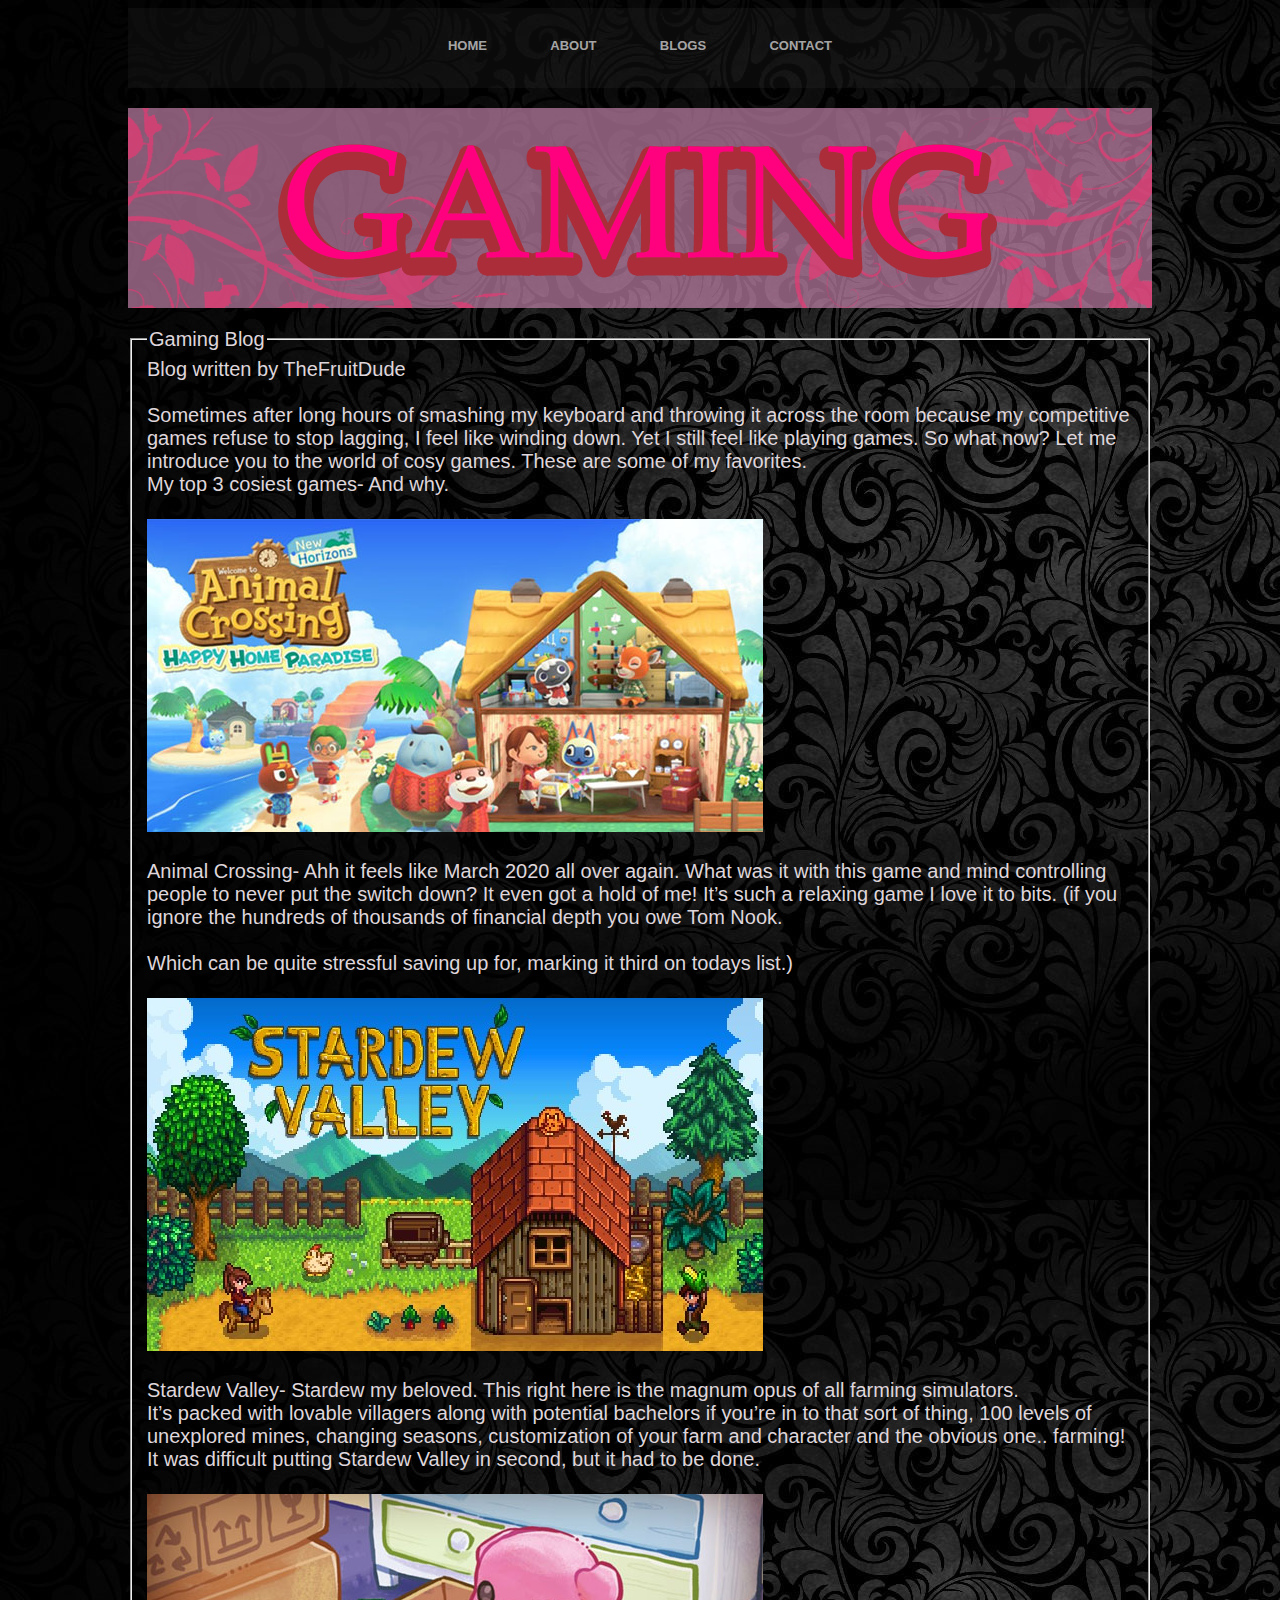
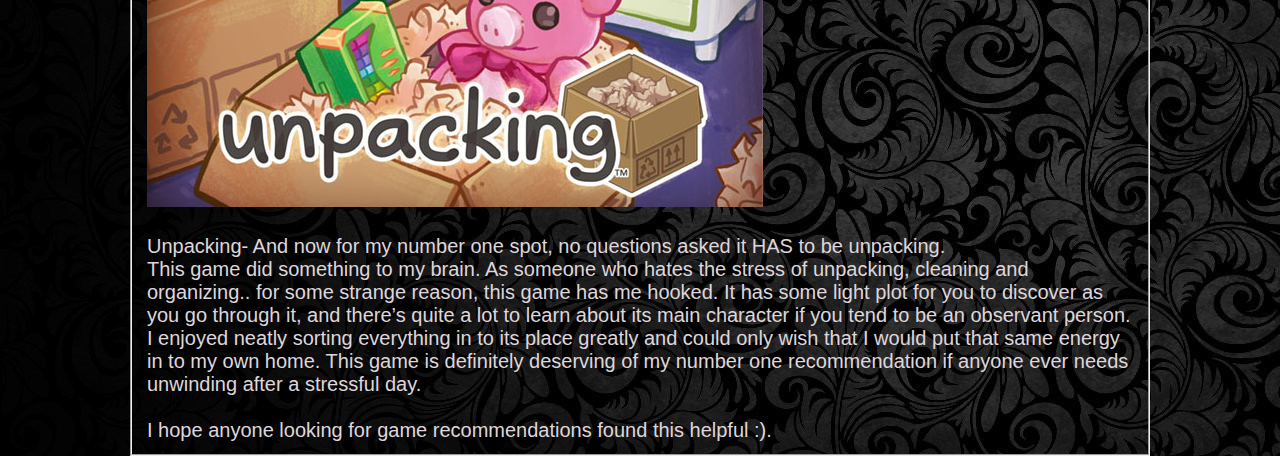
<file: ImpeccableInterests/GamingBlog.html>
<!DOCTYPE html>
<html lang="en">

<head>
    <meta charset="UTF-8">
    <meta http-equiv="X-UA-Compatible" content="IE=edge">
    <meta name="viewport" content="width=device-width, initial-scale=1.0">
    <title>GamingBlog</title>
    <link rel="stylesheet" href="styles.css">
</head>

<body>
    <h1>

        <a href="index.html">HOME</a>
        <a href="About.html">ABOUT</a>
        <a href="Blogs.html">BLOGS</a>
        <a href="Contact.html">CONTACT</a>

    </h1>

    <h2><img src="Images/gaming banner.png" alt=""></h2>

    <footer>
        <fieldset>

            <legend>Gaming Blog</legend>

            Blog written by TheFruitDude

            <br><br>

            Sometimes after long hours of smashing my keyboard and throwing it across the room because my competitive
            games refuse to stop lagging, I feel like winding down. Yet I still feel like playing games. So what now?
            Let me introduce you to the world of cosy games. These are some of my favorites.
            <br>
            My top 3 cosiest games- And why.

            <br> <br>

            <img src="Images/animal crossing2.jpg" alt="">

            <br><br>


            Animal Crossing- Ahh it feels like March 2020 all over again. What was it with this game and mind controlling people to never
            put the switch down? It even got a hold of me! It’s such a relaxing game I love it to bits. (if you ignore
            the hundreds of thousands of financial depth you owe Tom Nook.
            <br> <br>
            Which can be quite stressful saving up for, marking it third on todays list.)
            <br><br>
            <img src="Images/stardew.jpg" alt="">
            <br><br>
            Stardew Valley- Stardew my beloved. This right here is the magnum opus of all farming simulators.<br>
            It’s packed with lovable villagers along with potential bachelors if you’re in to that sort of thing, 100
            levels of unexplored mines, changing seasons, customization of your farm and character and the obvious one..
            farming! It was difficult putting Stardew Valley in second, but it had to be done.
            <br><br> 
            <img src="Images/unpacking2.jpg" alt="">

            <br><br>

            Unpacking- And now for my number one spot, no questions asked it HAS to be unpacking.<br>
            This game did something to my brain. As someone who hates the stress of unpacking, cleaning and organizing..
            for some strange reason, this game has me hooked. It has some light plot for you to discover as you go
            through it, and there’s quite a lot to learn about its main character if you tend to be an observant person.
            I enjoyed neatly sorting everything in to its place greatly and could only wish that I would put that same
            energy in to my own home. This game is definitely deserving of my number one recommendation if anyone ever
            needs unwinding after a stressful day.
            <br><br>
            I hope anyone looking for game recommendations found this helpful :).











        </fieldset>
    </footer>

</body>

</html>
</file>
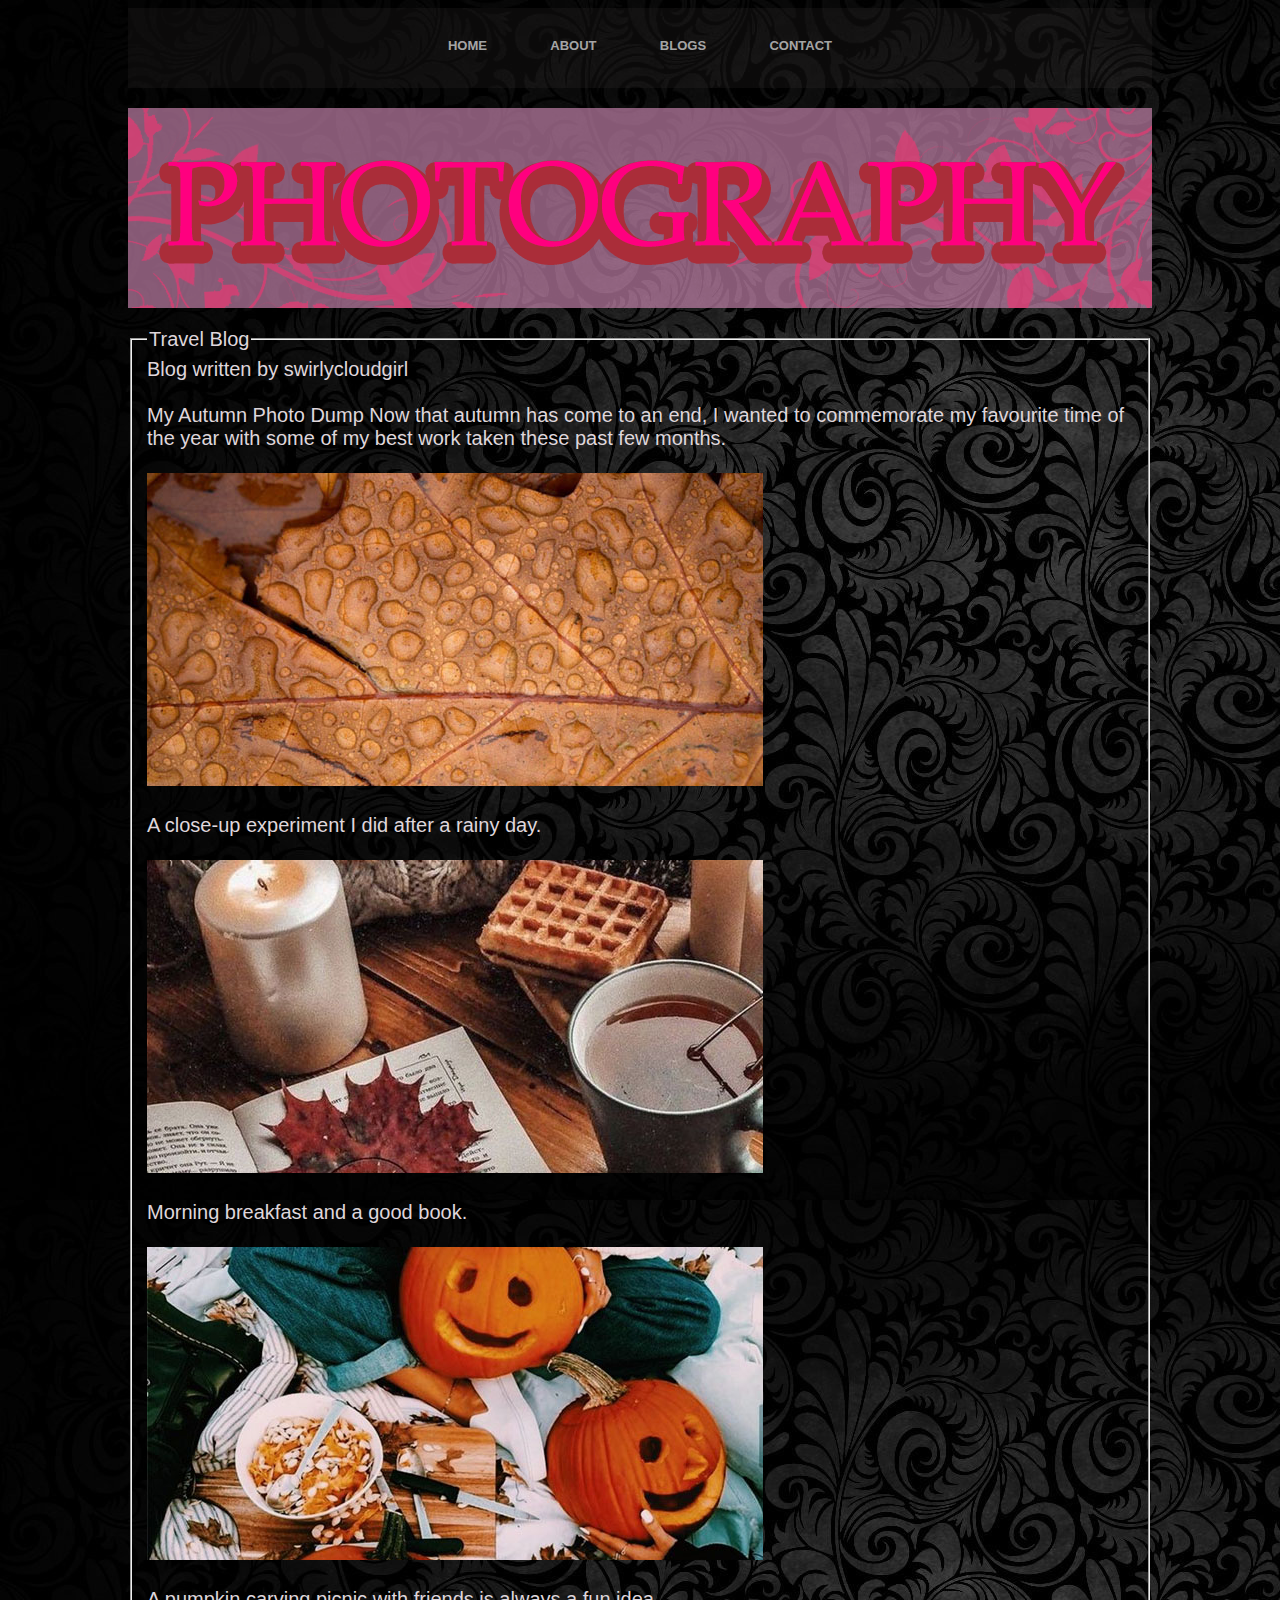
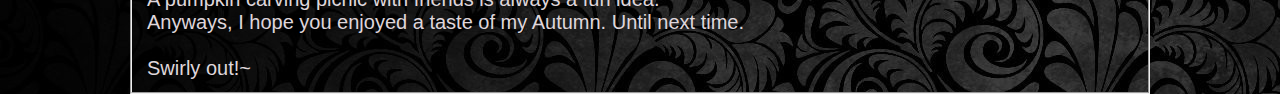
<file: ImpeccableInterests/PhotographyBlog.html>
<!DOCTYPE html>
<html lang="en">
<head>
    <meta charset="UTF-8">
    <meta http-equiv="X-UA-Compatible" content="IE=edge">
    <meta name="viewport" content="width=device-width, initial-scale=1.0">
    <title>PhotographyBlog</title>
        <link rel="stylesheet" href="styles.css">
</head>
<body>
    <h1>

        <a href="index.html">HOME</a>
        <a href="About.html">ABOUT</a>
        <a href="Blogs.html">BLOGS</a>
        <a href="Contact.html">CONTACT</a>

    </h1>

    <h2><img src="Images/photography banner.png" alt=""></h2>

    <footer>
        <fieldset>

            <legend>Travel Blog</legend>

            Blog written by swirlycloudgirl

            <br><br>

            My Autumn Photo Dump
            Now that autumn has come to an end, I wanted to commemorate my favourite time of the year with some of my best work taken these past few months.<br> 
            <br>


            <img src="Images/rain leaf2.jpg" alt="">

            <br><br>


            A close-up experiment I did after a rainy day.
            <br><br>
            <img src="Images/cozy autumn2.jpg" alt="">
            <br><br>

            Morning breakfast and a good book.

            <br><br>

            <img src="Images/pumpkin picnic2.jpg" alt="">

            <br><br>
            A pumpkin carving picnic with friends is always a fun idea.
            <br>
            Anyways, I hope you enjoyed a taste of my Autumn. Until next time.
            <br> 
            <br> Swirly out!~














        </fieldset>
    </footer>

</body>

</html>
</file>
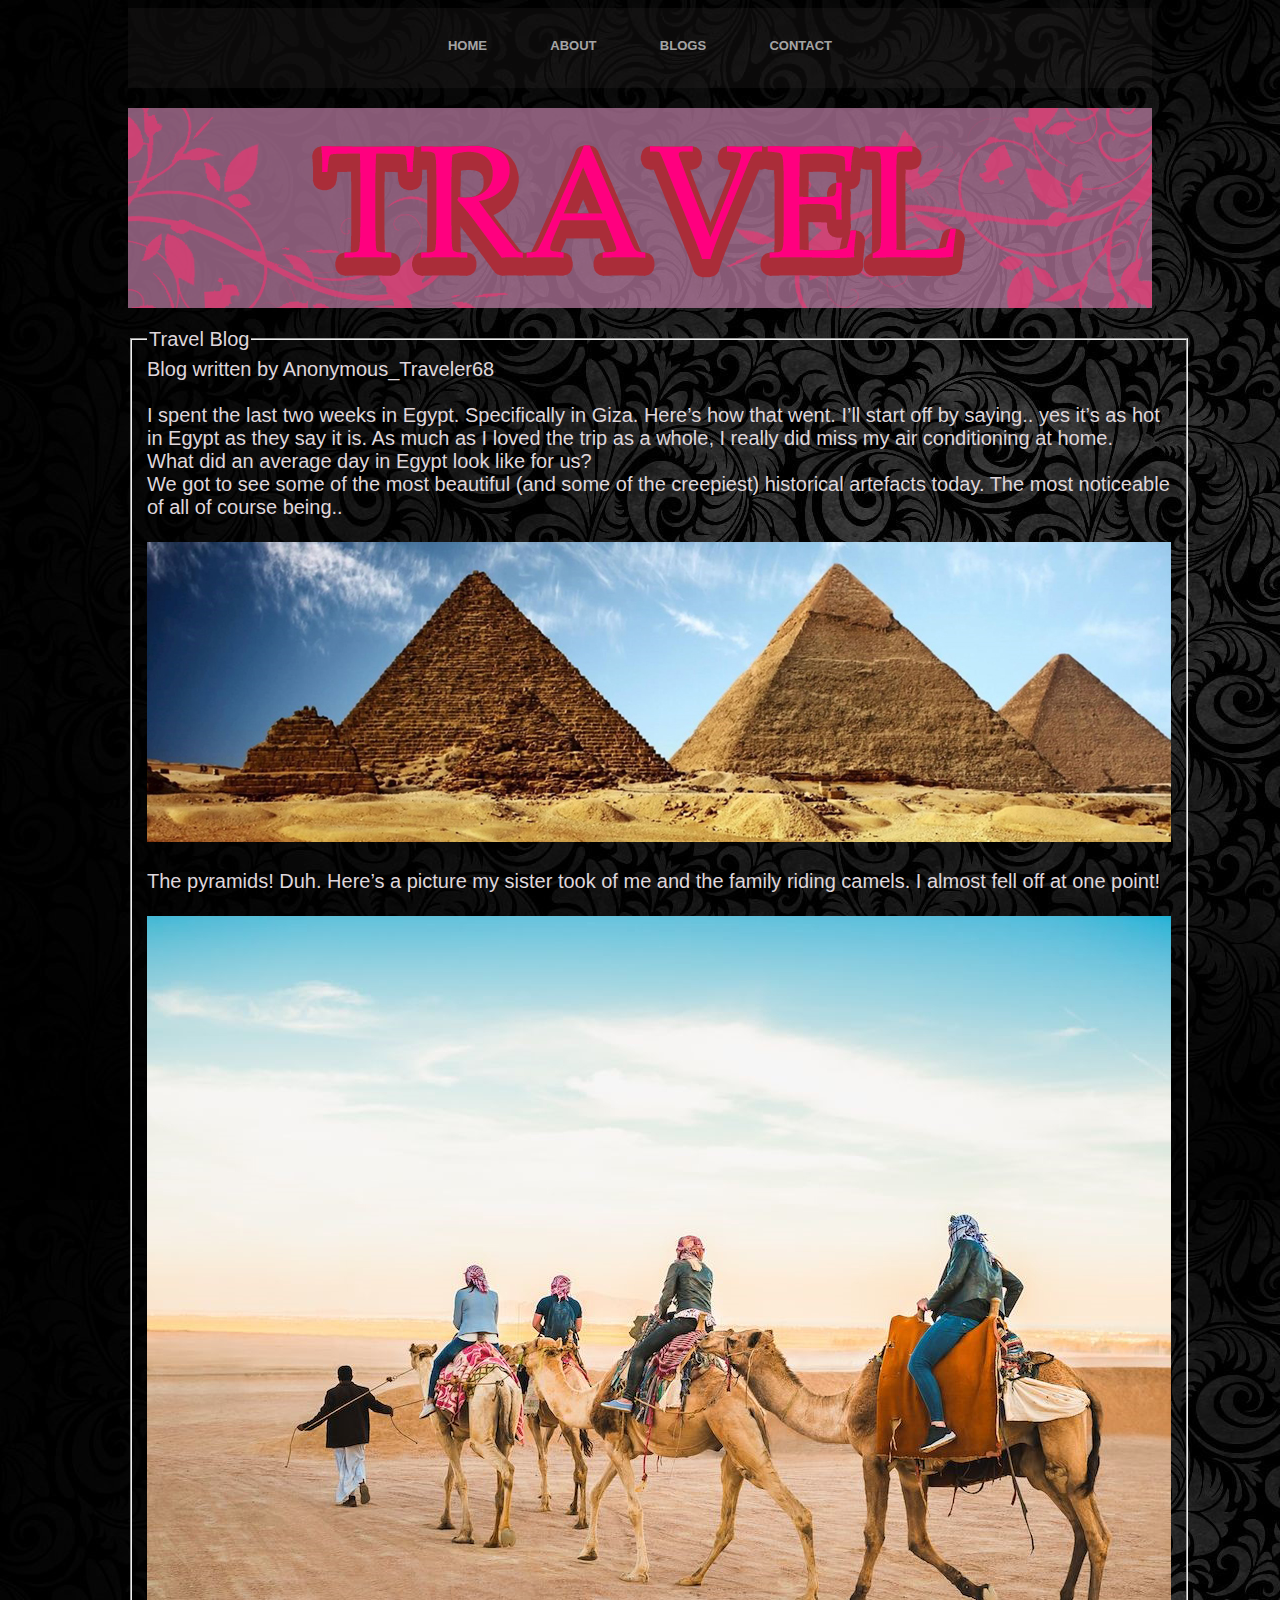
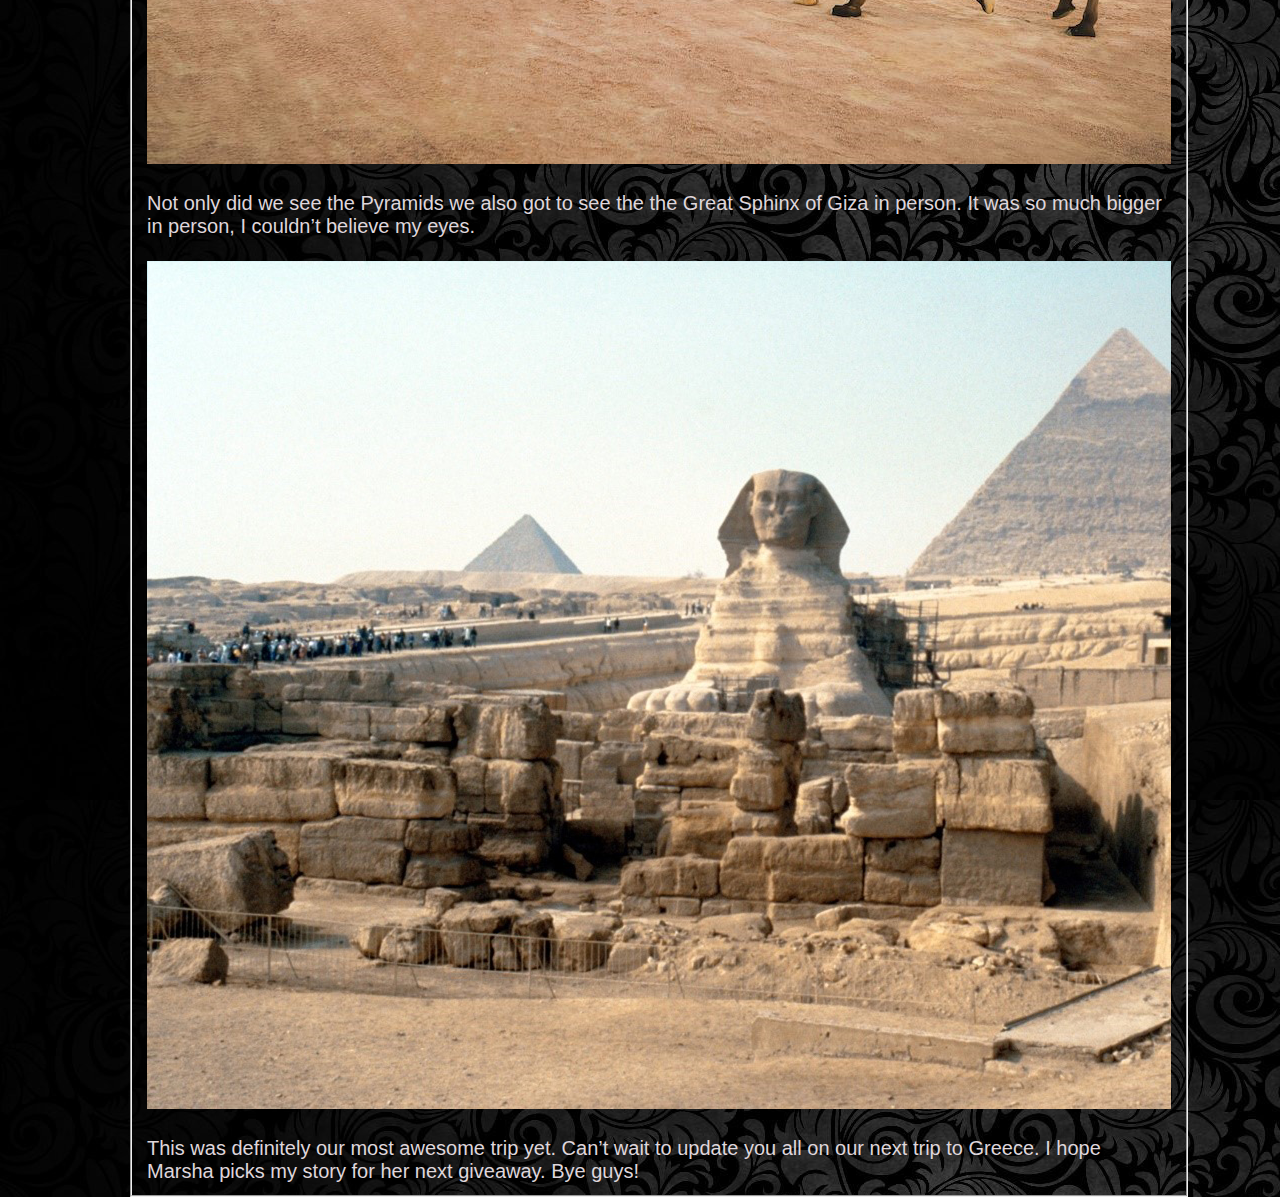
<file: ImpeccableInterests/TravelBlog.html>
<!DOCTYPE html>
<html lang="en">
<head>
    <meta charset="UTF-8">
    <meta http-equiv="X-UA-Compatible" content="IE=edge">
    <meta name="viewport" content="width=device-width, initial-scale=1.0">
    <title>TravelBlog</title>
    <link rel="stylesheet" href="styles.css">
</head>
<body>
    <h1>

        <a href="index.html">HOME</a>
        <a href="About.html">ABOUT</a>
        <a href="Blogs.html">BLOGS</a>
        <a href="Contact.html">CONTACT</a>

    </h1>

    <h2><img src="Images/travel banner.png" alt=""></h2>

    <footer>
        <fieldset>

            <legend>Travel Blog</legend>

            Blog written by Anonymous_Traveler68

            <br><br>

            I spent the last two weeks in Egypt. Specifically in Giza. Here’s how that went.

            I’ll start off by saying.. yes it’s as hot in Egypt as they say it is. As much as I loved the trip as a
            whole, I
            really did miss my air conditioning at home.<br>
            What did an average day in Egypt look like for us?<br>
            We got to see some of the most beautiful (and some of the creepiest) historical artefacts today. The
            most noticeable of all of course being..<br><br>

            <img src="Images/Blog1a.jpg" alt="">

            <br><br>


            The pyramids! Duh.
            Here’s a picture my sister took of me and the family riding camels. I almost fell off at one point!
            <br><br>
            <img src="Images/Blog2.jpg" alt="">
            <br><br>

            Not only did we see the Pyramids we also got to see the the Great Sphinx of Giza in person. It was so much
            bigger in person, I couldn’t believe my eyes.

            <br><br>

            <img src="Images/Blog3A.jpg" alt="">

            <br><br>

            This was definitely our most awesome trip yet. Can’t wait to update you all on our next trip to Greece. I
            hope Marsha picks my story for her next giveaway. Bye guys!











        </fieldset>
    </footer>

</body>

</html>
</file>
<file: styles.css>
body {
    background-color: rgb(33, 33, 33);
    background-image: url(Images/MainBackground.jpg);

}




h1 {
    background-color: rgba(69, 68, 67, 0.153);
    font-size: 12px;
    font-family: Arial, Helvetica, sans-serif;
    height: 40px;
    width: 1024px;
    margin-left: auto;
    margin-right: auto;
    text-align: center;

    padding-top: 30px;
    padding-bottom: 10px;
}


h2 {
    background-color: rgba(204, 232, 245, 0.332);
    color: aliceblue;
    height: 200px;
    width: 1024px;
    margin-left: auto;
    margin-right: auto;
}

h3 {
    background-color: rgba(246, 164, 212, 0);
    color: aliceblue;
    height: 240px;
    width: 1024px;
    margin-left: auto;
    margin-right: auto;
}

h4 {
    background-color: rgba(217, 116, 175, 0.633);
    height: 330px;
    width: 1024px;
    margin-left: auto;
    margin-right: auto;

}

h5 {

    font-size: 15px;
    font-weight: 20;
    font-family: 'Trebuchet MS';
    height: 50px;
    width: 1024px;
    margin-left: auto;
    margin-right: auto;

}

h6 {
    background-color: rgba(33, 25, 32, 0.866);
    color: rgb(223, 214, 219);
    font-size: 12px;
    font-family: Arial, Helvetica, sans-serif;
    height: 500px;
    width: 1024px;
    margin-left: auto;
    margin-right: auto;
}

main {

    color: rgb(223, 214, 219);
    font-size: 20px;
    font-family: Arial, Helvetica, sans-serif;
    height: 500px;
    width: 1024px;
    margin-left: auto;
    margin-right: auto;
}

footer {

    color: rgb(223, 214, 219);
    font-size: 20px;
    font-family: Arial, Helvetica, sans-serif;
    height: 500px;
    width: 1024px;
    margin-left: auto;
    margin-right: auto;
}

a {
    color: rgba(255, 255, 255, 0.645);
}



h1 a {




    text-decoration: none;
    font-size: 13px;
    padding-left: 30px;
    padding-right: 30px;
}

a:active {

    background: rgba(90, 191, 245, 0.333);
}

a:hover {
    text-decoration: underline;
}

footer a {

    text-decoration: none;
    
}

/* Three image containers (use 25% for four, and 50% for two, etc) */
.column {
    float: left;
    width: 30%;
    padding: 17px;
  }
  
  /* Clear floats after image containers */
  .row::after {
    content: "";
    clear: both;
    display: table;
  }
</file>
<file: ImpeccableInterests/styles.css>
body {
    background-color: rgb(33, 33, 33);
    background-image: url(Images/MainBackground.jpg);

}


h1 {
    background-color: rgba(69, 68, 67, 0.153);
    font-size: 12px;
    font-family: Arial, Helvetica, sans-serif;
    height: 40px;
    width: 1024px;
    margin-left: auto;
    margin-right: auto;
    text-align: center;

    padding-top: 30px;
    padding-bottom: 10px;
}


h2 {
    background-color: rgba(204, 232, 245, 0.332);
    color: aliceblue;
    height: 200px;
    width: 1024px;
    margin-left: auto;
    margin-right: auto;
}

h3 {
    background-color: rgba(246, 164, 212, 0);
    color: aliceblue;
    height: 240px;
    width: 1024px;
    margin-left: auto;
    margin-right: auto;
}

h4 {
    background-color: rgba(217, 116, 175, 0.633);
    height: 330px;
    width: 1024px;
    margin-left: auto;
    margin-right: auto;

}

h5 {

    font-size: 15px;
    font-weight: 20;
    font-family: 'Trebuchet MS';
    height: 50px;
    width: 1024px;
    margin-left: auto;
    margin-right: auto;

}

h6 {
    background-color: rgba(33, 25, 32, 0.866);
    color: rgb(223, 214, 219);
    font-size: 12px;
    font-family: Arial, Helvetica, sans-serif;
    height: 500px;
    width: 1024px;
    margin-left: auto;
    margin-right: auto;
}

main {

    color: rgb(223, 214, 219);
    font-size: 20px;
    font-family: Arial, Helvetica, sans-serif;
    height: 500px;
    width: 1024px;
    margin-left: auto;
    margin-right: auto;
}

footer {

    color: rgb(223, 214, 219);
    font-size: 20px;
    font-family: Arial, Helvetica, sans-serif;
    height: 500px;
    width: 1024px;
    margin-left: auto;
    margin-right: auto;
}

a {
    color: rgba(255, 255, 255, 0.645);
}


h1 a {




    text-decoration: none;
    font-size: 13px;
    padding-left: 30px;
    padding-right: 30px;
}

a:active {

    background: rgba(90, 191, 245, 0.333);
}

a:hover {
    text-decoration: underline;
}


footer a {

    text-decoration: none;
    
}

/* Three image containers (use 25% for four, and 50% for two, etc) */
.column {
    float: left;
    width: 30%;
    padding: 17px;
  }
  
  /* Clear floats after image containers */
  .row::after {
    content: "";
    clear: both;
    display: table;
  }
</file>
